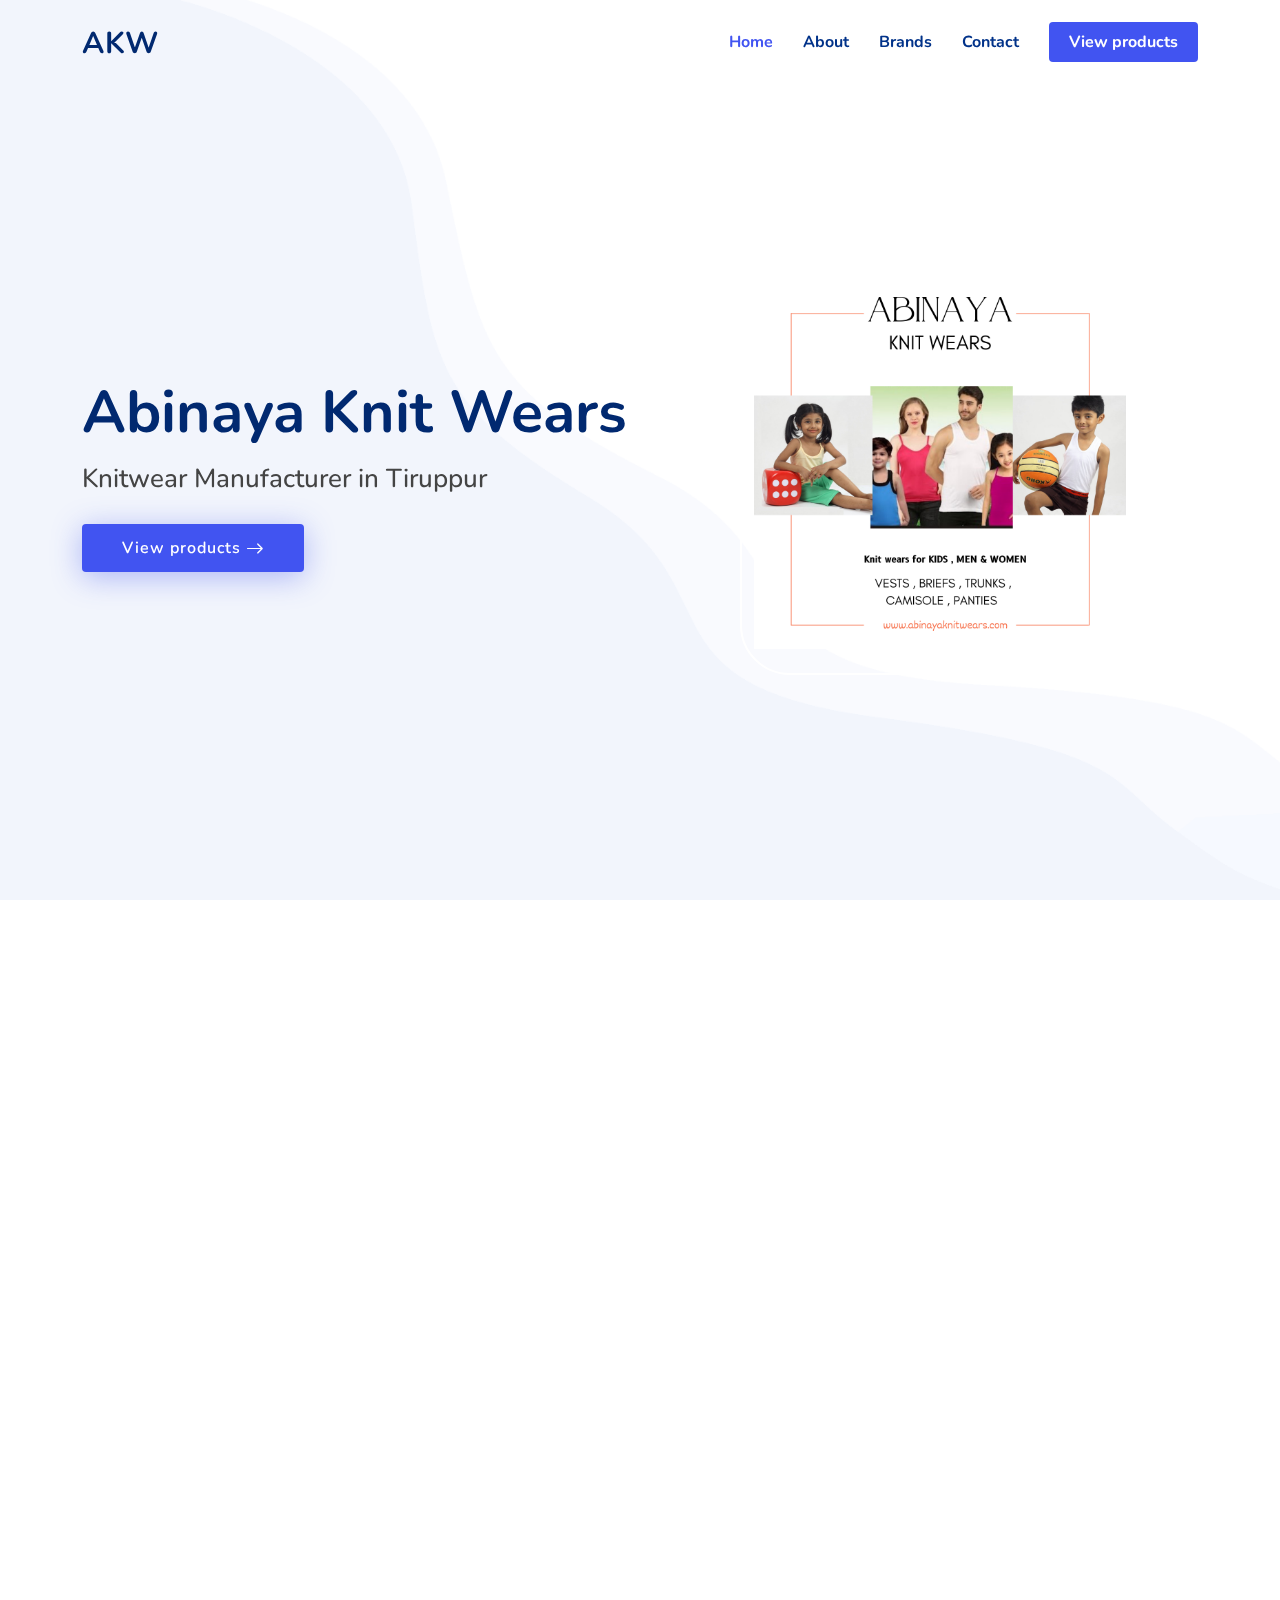
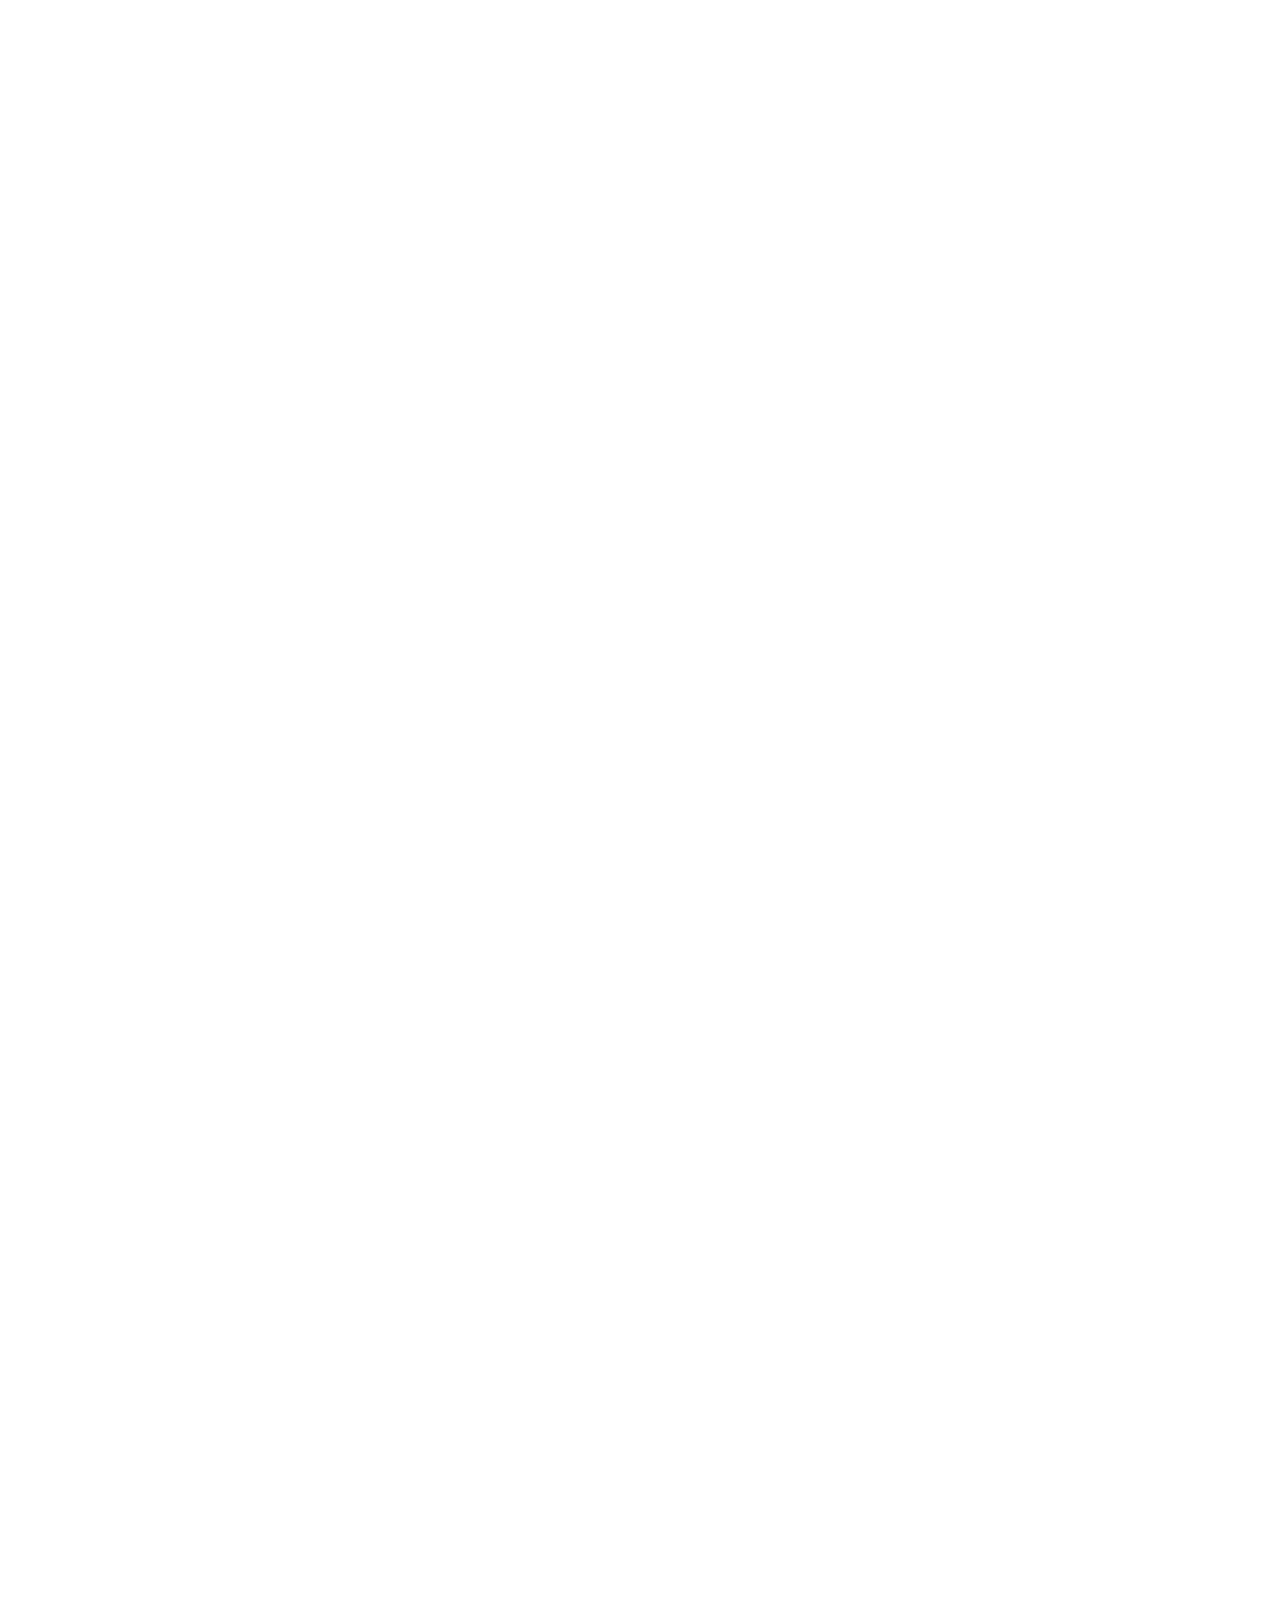
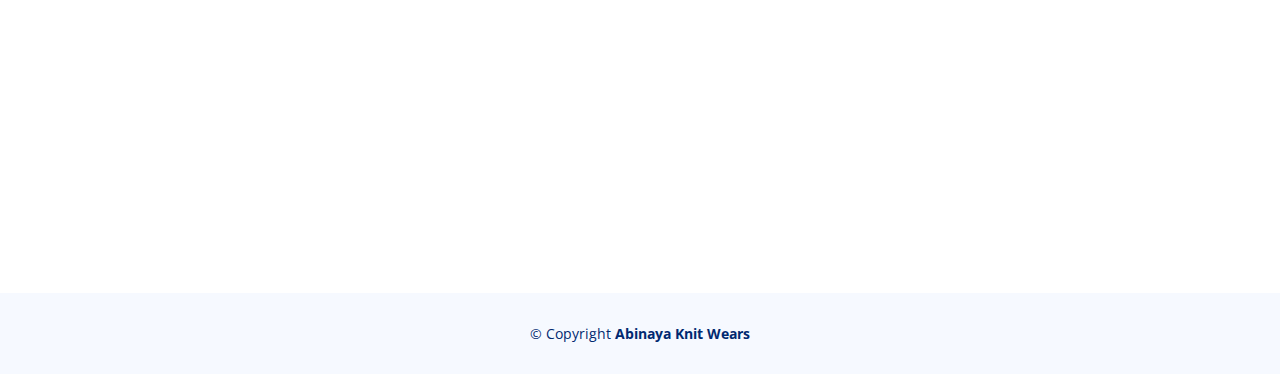
<file: index.html>
<!DOCTYPE html>
<html lang="en">

<head>
  <meta charset="utf-8">
  <meta content="width=device-width, initial-scale=1.0" name="viewport">

  <title>Abinaya Knit Wears</title>
  <meta content="" name="description">
  <meta content="" name="keywords">

  <!-- Favicons -->
  <link href="assets/img/logo.png" rel="icon" width="5px">
  <link href="assets/img/apple-touch-icon.png" rel="apple-touch-icon">

  <!-- Google Fonts -->
  <link
    href="https://fonts.googleapis.com/css?family=Open+Sans:300,300i,400,400i,600,600i,700,700i|Nunito:300,300i,400,400i,600,600i,700,700i|Poppins:300,300i,400,400i,500,500i,600,600i,700,700i"
    rel="stylesheet">

  <!-- Vendor CSS Files -->
  <link href="assets/vendor/aos/aos.css" rel="stylesheet">
  <link href="assets/vendor/bootstrap/css/bootstrap.min.css" rel="stylesheet">
  <link href="assets/vendor/bootstrap-icons/bootstrap-icons.css" rel="stylesheet">
  <link href="assets/vendor/glightbox/css/glightbox.min.css" rel="stylesheet">
  <link href="assets/vendor/remixicon/remixicon.css" rel="stylesheet">
  <link href="assets/vendor/swiper/swiper-bundle.min.css" rel="stylesheet">

  <!-- Template Main CSS File -->
  <link href="assets/css/style.css" rel="stylesheet">
</head>

<body>

  <!-- ======= Header ======= -->
  <header id="header" class="header fixed-top">
    <div class="container-fluid container-xl d-flex align-items-center justify-content-between">

      <a href="index.html" class="logo d-flex align-items-center">
        <!-- <img src="assets/img/logo-home.jpg" alt=""> -->
        <span>AKW</span>
      </a>

      <nav id="navbar" class="navbar">
        <ul>
          <li><a class="nav-link scrollto active" href="#hero">Home</a></li>
          <li><a class="nav-link scrollto active" href="#about">About</a></li>
          <li><a class="nav-link scrollto" href="#pricing">Brands</a></li>
          <li><a class="nav-link scrollto" href="#contact">Contact</a></li>
          <li><a class="getstarted scrollto" href="#pricing">View products</a></li>
        </ul>
        <i class="bi bi-list mobile-nav-toggle"></i>
      </nav><!-- .navbar -->

    </div>
  </header><!-- End Header -->

  <!-- ======= Hero Section ======= -->
  <section id="hero" class="hero d-flex align-items-center">

    <div class="container">
      <div class="row" style="padding-top:50px;">
        <div class="col-lg-6 d-flex flex-column justify-content-center">
          <h1 data-aos="fade-up">Abinaya Knit Wears</h1>
          <h2 data-aos="fade-up" data-aos-delay="400">Knitwear Manufacturer in Tiruppur</h2>
          <div data-aos="fade-up" data-aos-delay="600">
            <div class="text-center text-lg-start">
              <a href="#pricing"
                class="btn-get-started scrollto d-inline-flex align-items-center justify-content-center align-self-center">
                <span>View products</span>
                <i class="bi bi-arrow-right"></i>
              </a>
            </div>
          </div>
        </div>
        <div class="col-lg-6 hero-img" data-aos="zoom-out" data-aos-delay="200">
          <img src="assets/img/hero.png" class="img-fluid" alt="" width="400px" height="400px">
        </div>
      </div>
    </div>

  </section>
  <!-- End Hero -->

  <main id="main">
    <section id="about" class="features">

      <div class="container" data-aos="fade-up" style="margin-top: -30px;">

        <header class="section-header">
          <h2>About</h2>
          <p>Who we are</p>
        </header>
        <!-- Feature Tabs -->
        <div class="row feture-tabs" data-aos="fade-up">
          <div class="col-lg-6">

            <ul class="nav nav-pills mb-3" style="margin-top:-140px;">
              <li>
                <a class="nav-link active" data-bs-toggle="pill" href="#tab2">Vision</a>
              </li>
              <li>
                <a class="nav-link" data-bs-toggle="pill" href="#tab3">Mission</a>
              </li>
              <li>
                <a class="nav-link" data-bs-toggle="pill" href="#tab1">About</a>
              </li>
            </ul>


            <div class="tab-content">

              <div class="tab-pane fade show " id="tab1">
                <p></p>
                <div class="d-flex align-items-center mb-2">
                  <i class="bi bi-check2"></i>
                  <h4>Know about the company</h4>
                </div>
                <p>Abinaya Knit Wears is a renowned and trusted innerwear manufacturer catering to the diverse needs of
                  individuals across age groups and genders. With an unwavering commitment to exceptional quality and
                  craftsmanship, we deliver innerwear solutions prioritising comfort, style, and confidence. Our
                  extensive product line includes panties, drawers, trunks, briefs, camisoles, and vests, offering more
                  than 50 varieties specifically designed for kids, women, and men. Our premium innerwear brands, UTIS
                  and EFRON, embody our dedication to providing superior quality products. Experience comfort,
                  durability, and style with Abinaya Knit Wears, as our products are crafted using premium materials and
                  advanced manufacturing techniques. We understand our diverse customer base's unique preferences and
                  requirements, and our goal is to enhance their everyday lives. With Abinaya Knit Wears, you can trust
                  our commitment to delivering the finest innerwear that reflects your individuality and elevates your
                  confidence.</p>
              </div>

              <div class="tab-pane fade show active" id="tab2">
                <p></p>
                <div class="d-flex align-items-center mb-2">
                  <i class="ri-eye-fill"></i>
                  <h4>Vision of Abinaya Knit Wears</h4>
                </div>
                <p>To be a leading innerwear manufacturer globally, known for our exceptional quality, innovative
                  designs, and commitment to customer satisfaction. Our products enhance comfort and confidence while
                  continuously adapting to fashion trends and industry advancements.</p>

              </div>

              <div class="tab-pane fade show" id="tab3">
                <p></p>
                <div class="d-flex align-items-center mb-2">
                  <i class="ri-line-chart-fill"></i>
                  <h4>Mission of Abinaya Knit Wears</h4>
                </div>
                <p> At Abinaya Knit Wears, our mission is to provide superior innerwear products that meet the diverse
                  needs of our customers. We aim to achieve this by carefully selecting the finest yarns, employing
                  skilled artisans to create unique patterns, and utilising advanced manufacturing techniques. We are
                  dedicated to maintaining the highest quality standards, ensuring the utmost comfort, durability, and
                  style in every product we offer. Through ethical business practices and strong partnerships, we aim to
                  foster long-term relationships with our customers, suppliers, and employees while contributing
                  positively to the growth of the innerwear industry.</p>

              </div>

            </div>

          </div>

          <div class="col-lg-6" id="aboutimg">
            <img src="assets/img/about.jpeg" class="img-fluid" alt="">
          </div>

        </div>=
      </div>

    </section>
    <!-- End Features Section -->
    <!-- ======= Pricing Section ======= -->
    <section id="pricing" class="pricing">

      <div class="container" data-aos="fade-up">

        <header class="section-header">
          <h2>Brands</h2>
          <p>Check out our brands and its products </p>
        </header>

        <div class="row gy-4" data-aos="fade-left">
          <header class="section-header">
            <h2 style="font-size: 25px;">Utis RedMax</h2>
          </header>

          <div class="col-lg-3 col-md-6 divss" data-aos="zoom-in" data-aos-delay="100">
            <div class="box">
              <h3 style="color: #07d5c0;">KIDS</h3>
              <img src="assets/img/kids.png" class="img-fluid" alt="" style="height:180px;width:260px">
              <ul>
                <li>Check out our Kids arrivals</li>

              </ul>
              <a href="kids-utis.html" class="btn-buy">See more</a>
            </div>
          </div>


          <div class="col-lg-3 col-md-6 divss" data-aos="zoom-in" data-aos-delay="300">
            <div class="box">
              <h3 style="color: #ff901c;">WOMEN</h3>
              <!-- <div class="price"><sup>$</sup>29<span> / mo</span></div> -->
              <img src="assets/img/women.png" class="img-fluid" alt="" style="height:200px;width:230px">
              <ul>
                <li>Check out our Women's arrivals</li>
              </ul>
              <a href="womens-utis.html" class="btn-buy">See more</a>
            </div>
          </div>

          <div class="col-lg-3 col-md-6 divss" data-aos="zoom-in" data-aos-delay="400">
            <div class="box">
              <h3 style="color: #ff0071;">MEN</h3>
              <!-- <div class="price"><sup>$</sup>49<span> / mo</span></div> -->
              <img src="assets/img/men.png" class="img-fluid" alt="" style="height:200px;width:240px">
              <ul>
                <li>Check out our Men's arrivals</li>
              </ul>
              <a href="mens-utis.html" class="btn-buy">See more</a>
            </div>
          </div>

        </div>

      </div>
      <div class="container" data-aos="fade-up">

        <div class="row gy-4" data-aos="fade-left" style="padding-top:100px;">
          <header class="section-header">
            <h2 style="font-size: 25px;">Efron</h2>
          </header>

          <div class="col-lg-3 col-md-6 divss" data-aos="zoom-in" data-aos-delay="100">
            <div class="box">
              <h3 style="color: #07d5c0;">KIDS</h3>
              <!-- <div class="price"><sup>$</sup>0<span> / mo</span></div> -->
              <img src="assets/img/kids.png" class="img-fluid" alt="" style="height:180px;width:260px">
              <ul>
                <li>Check out our Kids arrivals</li>

              </ul>
              <a href="kids-efron.html" class="btn-buy">See more</a>
            </div>
          </div>


          <div class="col-lg-3 col-md-6 divss" data-aos="zoom-in" data-aos-delay="300">
            <div class="box">
              <h3 style="color: #ff901c;">WOMEN</h3>
              <!-- <div class="price"><sup>$</sup>29<span> / mo</span></div> -->
              <img src="assets/img/women.png" class="img-fluid" alt="" style="height:200px;width:230px">
              <ul>
                <li>Check out our Women's arrivals</li>
              </ul>
              <a href="womens-efron.html" class="btn-buy">See more</a>
            </div>
          </div>

          <div class="col-lg-3 col-md-6 divss" data-aos="zoom-in" data-aos-delay="400">
            <div class="box">
              <h3 style="color: #ff0071;">MEN</h3>
              <!-- <div class="price"><sup>$</sup>49<span> / mo</span></div> -->
              <img src="assets/img/men.png" class="img-fluid" alt="" style="height:200px;width:240px">
              <ul>
                <li>Check out our Men's arrivals</li>
              </ul>
              <a href="mens-efron.html" class="btn-buy">See more</a>
            </div>
          </div>


        </div>

      </div>
    </section><!-- End Pricing Section -->
    <!-- ======= Contact Section ======= -->
    <section id="contact" class="contact">

      <div class="container" data-aos="fade-up">

        <header class="section-header">
          <h2>Contact</h2>
          <p>Contact Us</p>
        </header>

        <div class="row gy-4">

          <div class="col-lg-6">

            <div class="row gy-4">
              <div class="col-md-6">
                <div class="info-box">
                  <i class="bi bi-geo-alt"></i>
                  <h3>Address</h3>
                  <p>Lakshmi Nagar,<br>Thottathu Palayam,Tiruppur<br>Tamil Nadu 641602,India</p>
                </div>
              </div>
              <div class="col-md-6">
                <div class="info-box">
                  <i class="bi bi-telephone"></i>
                  <h3>Call Us</h3>
                  <p>9443322325<br>8807323425</p>
                </div>
              </div>
              <div class="col-md-6">
                <div class="info-box">
                  <i class="bi bi-envelope"></i>
                  <h3>Email Us</h3>
                  <p>abinayaknitwear@gmail.com</p>
                </div>
              </div>
              <div class="col-md-6">
                <div class="info-box">
                  <i class="bi bi-clock"></i>
                  <h3>Open Hours</h3>
                  <p>Monday - Saturday<br>9:00AM - 8.30PM</p>
                  <p>Sunday - Closed</p>
                </div>
              </div>
            </div>

          </div>

          <div class="col-lg-6">
            <iframe
              src="https://www.google.com/maps/embed?pb=!1m18!1m12!1m3!1d3867.275380436224!2d77.36745863687011!3d11.152700981592092!2m3!1f0!2f0!3f0!3m2!1i1024!2i768!4f13.1!3m3!1m2!1s0x3ba9061ab2a2972f%3A0x1ab4f5c98c52b013!2sAbinaya%20Knit%20Wears%20(%20Redmax%20innerwears%20)!5e0!3m2!1sen!2sin!4v1683089845437!5m2!1sen!2sin"
              style="border:0;" allowfullscreen="" loading="lazy" referrerpolicy="no-referrer-when-downgrade">
            </iframe>
          </div>

        </div>

      </div>

    </section><!-- End Contact Section -->

  </main><!-- End #main -->

  <footer id="footer" class="footer">
    <div class="container">
      <div class="copyright">
        &copy; Copyright <strong><span>Abinaya Knit Wears</span></strong>
      </div>
      <!-- <div class="credits"> -->
      <!-- All the links in the footer should remain intact. -->
      <!-- You can delete the links only if you purchased the pro version. -->
      <!-- Licensing information: https://bootstrapmade.com/license/ -->
      <!-- Purchase the pro version with working PHP/AJAX contact form: https://bootstrapmade.com/flexstart-bootstrap-startup-template/ -->
      <!-- Designed by <a href="https://bootstrapmade.com/">Designer</a> -->
      <!-- </div> -->
    </div>
  </footer>

  <a href="#" class="back-to-top d-flex align-items-center justify-content-center"><i
      class="bi bi-arrow-up-short"></i></a>

  <!-- Vendor JS Files -->
  <script src="assets/vendor/purecounter/purecounter_vanilla.js"></script>
  <script src="assets/vendor/aos/aos.js"></script>
  <script src="assets/vendor/bootstrap/js/bootstrap.bundle.min.js"></script>
  <script src="assets/vendor/glightbox/js/glightbox.min.js"></script>
  <script src="assets/vendor/isotope-layout/isotope.pkgd.min.js"></script>
  <script src="assets/vendor/swiper/swiper-bundle.min.js"></script>
  <script src="assets/vendor/php-email-form/validate.js"></script>

  <!-- Template Main JS File -->
  <script src="assets/js/main.js"></script>

</body>

</html>
</file>
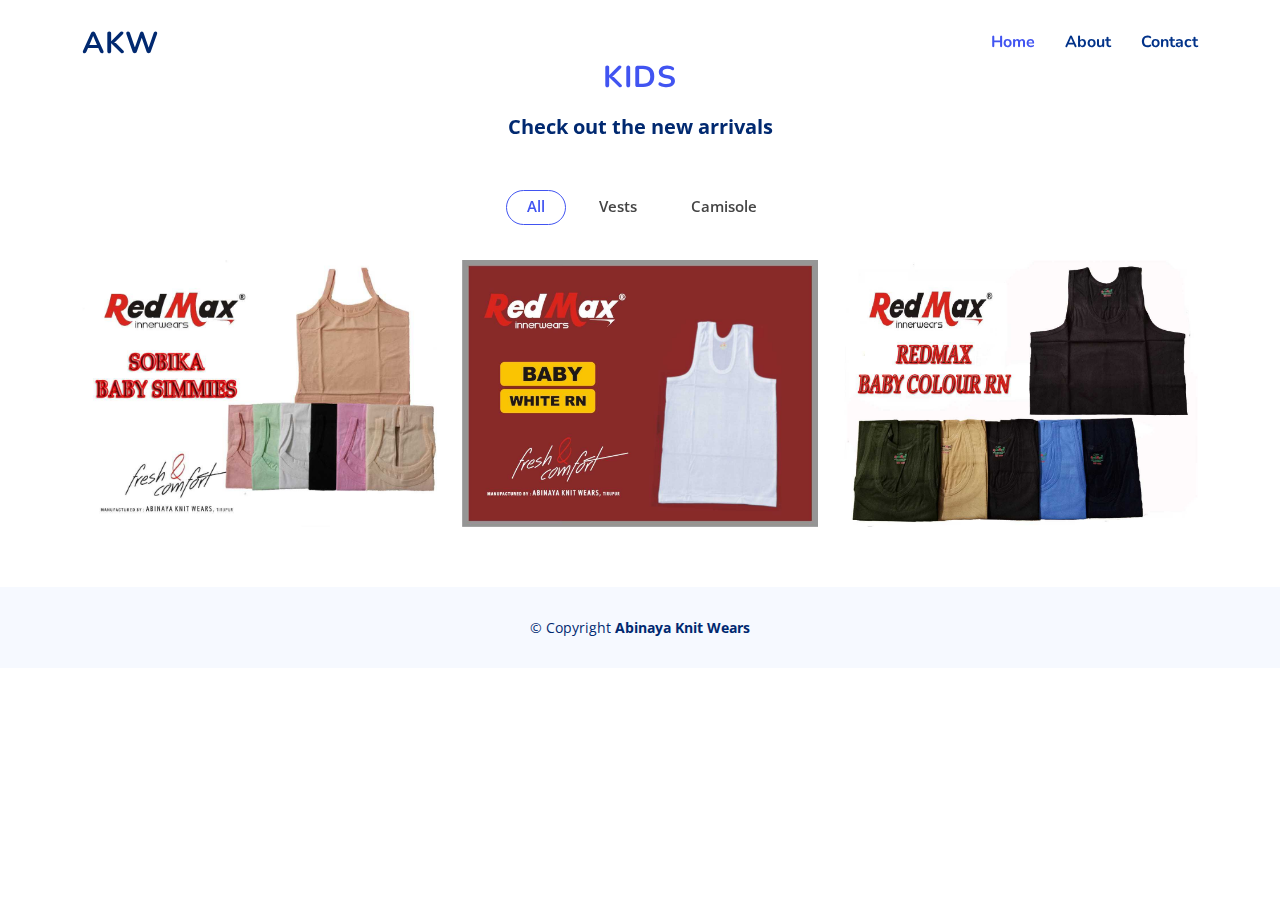
<file: kids-utis.html>
<!DOCTYPE html>
<html lang="en">

<head>
  <meta charset="utf-8">
  <meta content="width=device-width, initial-scale=1.0" name="viewport">

  <title>Abinaya Knit Wears</title>
  <meta content="" name="description">
  <meta content="" name="keywords">

  <!-- Favicons -->
  <link href="assets/img/logo.png" rel="icon">
  <link href="assets/img/Jettyle-touch-icon.png" rel="Jettyle-touch-icon">

  <!-- Google Fonts -->
  <link
    href="https://fonts.googleapis.com/css?family=Open+Sans:300,300i,400,400i,600,600i,700,700i|Nunito:300,300i,400,400i,600,600i,700,700i|Poppins:300,300i,400,400i,500,500i,600,600i,700,700i"
    rel="stylesheet">

  <!-- Vendor CSS Files -->
  <link href="assets/vendor/aos/aos.css" rel="stylesheet">
  <link href="assets/vendor/bootstrap/css/bootstrap.min.css" rel="stylesheet">
  <link href="assets/vendor/bootstrap-icons/bootstrap-icons.css" rel="stylesheet">
  <link href="assets/vendor/glightbox/css/glightbox.min.css" rel="stylesheet">
  <link href="assets/vendor/remixicon/remixicon.css" rel="stylesheet">
  <link href="assets/vendor/swiper/swiper-bundle.min.css" rel="stylesheet">

  <!-- Template Main CSS File -->
  <link href="assets/css/style.css" rel="stylesheet">

</head>

<body>
  <!-- ======= Header ======= -->
  <header id="header" class="header fixed-top">
    <div class="container-fluid container-xl d-flex align-items-center justify-content-between">

      <a href="index.html" class="logo d-flex align-items-center">
        <span>AKW</span>

      </a>

      <nav id="navbar" class="navbar">
        <ul>
          <li><a class="nav-link scrollto active" href="index.html">Home</a></li>
          <li><a class="nav-link scrollto" href="index.html#about">About</a></li>
          <li><a class="nav-link scrollto" href="index.html#contact">Contact</a></li>
        </ul>
        <i class="bi bi-list mobile-nav-toggle"></i>
      </nav><!-- .navbar -->

    </div>
  </header><!-- End Header -->



  <main id="main">
    <!-- ======= Portfolio Section ======= -->
    <section id="portfolio" class="portfolio">

      <div class="container" data-aos="fade-up">

        <header class="section-header">
          <h2 style="font-size:30px;">KIDS</h2>
          <p>Check out the new arrivals</p>
        </header>

        <div class="row" data-aos="fade-up" data-aos-delay="100">
          <div class="col-lg-12 d-flex justify-content-center">
            <ul id="portfolio-flters">
              <li data-filter="*" class="filter-active">All</li>
              <!-- <li data-filter=".filter-Jetty">Jetty</li>
              <li data-filter=".filter-Drawer">Drawer</li> -->
              <li data-filter=".filter-vests">Vests</li>
              <li data-filter=".filter-Camisole">Camisole</li>
            </ul>
          </div>
        </div>

        <div class="row gy-4 portfolio-container" data-aos="fade-up" data-aos-delay="200">

          <!-- <div class="col-lg-4 col-md-6 portfolio-item filter-Jetty">
            <div class="portfolio-wrap">
              <img src="assets/img/gallery/utis/kids/jetty/jetty-1.jpeg" class="img-fluid" alt="">
              <div class="portfolio-info">
                <h4>Jetty 1</h4>
                <p>Jetty</p>
                <div class="portfolio-links">
                  <a href="assets/img/gallery/utis/kids/jetty/jetty-1.jpeg" data-gallery="portfolioGallery"
                    class="portfokio-lightbox"><i class="bi bi-plus"></i></a>
                   <a href="portfolio-details.html"><i class="bi bi-link"></i></a>
        </div>
      </div>
      </div>
      </div>

      <div class="col-lg-4 col-md-6 portfolio-item filter-Jetty">
        <div class="portfolio-wrap">
          <img src="assets/img/gallery/utis/kids/jetty/jetty-2.jpeg" class="img-fluid" alt="">
          <div class="portfolio-info">
            <h4>Jetty 2</h4>
            <p>Jetty</p>
            <div class="portfolio-links">
              <a href="assets/img/gallery/utis/kids/jetty/jetty-2.jpeg" data-gallery="portfolioGallery"
                class="portfokio-lightbox"><i class="bi bi-plus"></i></a>
               <a href="portfolio-details.html"><i class="bi bi-link"></i></a>
            </div>
          </div>
        </div>
      </div>

      <div class="col-lg-4 col-md-6 portfolio-item filter-Jetty">
        <div class="portfolio-wrap">
          <img src="assets/img/gallery/utis/kids/jetty/jetty-3.jpeg" class="img-fluid" alt="">
          <div class="portfolio-info">
            <h4>Jetty 3</h4>
            <p>Jetty</p>
            <div class="portfolio-links">
              <a href="assets/img/gallery/utis/kids/jetty/jetty-3.jpeg" data-gallery="portfolioGallery"
                class="portfokio-lightbox"><i class="bi bi-plus"></i></a>
              <a href="portfolio-details.html"><i class="bi bi-link"></i></a>
            </div>
          </div>
        </div>
      </div>

      <div class="col-lg-4 col-md-6 portfolio-item filter-Drawer">
        <div class="portfolio-wrap">
          <img src="assets/img/gallery/utis/kids/drawer/drawer-1.jpeg" class="img-fluid" alt="">
          <div class="portfolio-info">
            <h4>Drawer 1</h4>
            <p>Drawer</p>
            <div class="portfolio-links">
              <a href="assets/img/gallery/utis/kids/drawer/drawer-2.jpeg" data-gallery="portfolioGallery"
                class="portfokio-lightbox"><i class="bi bi-plus"></i></a>
              <a href="portfolio-details.html"><i class="bi bi-link"></i></a>
            </div>
          </div>
        </div>
      </div>

      <div class="col-lg-4 col-md-6 portfolio-item filter-Drawer">
        <div class="portfolio-wrap">
          <img src="assets/img/gallery/utis/kids/drawer/drawer-2.jpeg" class="img-fluid" alt="">
          <div class="portfolio-info">
            <h4>Drawer 2</h4>
            <p>Drawer</p>
            <div class="portfolio-links">
              <a href="assets/img/gallery/utis/kids/drawer/drawer-2.jpeg" data-gallery="portfolioGallery"
                class="portfokio-lightbox"><i class="bi bi-plus"></i></a>
             <a href="portfolio-details.html"><i class="bi bi-link"></i></a>
            </div>
          </div>
        </div>
      </div>

      <div class="col-lg-4 col-md-6 portfolio-item filter-Drawer">
        <div class="portfolio-wrap">
          <img src="assets/img/gallery/utis/kids/drawer/drawer-3.jpeg" class="img-fluid" alt="">
          <div class="portfolio-info">
            <h4>Drawer 3</h4>
            <p>Drawer</p>
            <div class="portfolio-links">
              <a href="assets/img/gallery/utis/kids/drawer/drawer-3.jpeg" data-gallery="portfolioGallery"
                class="portfokio-lightbox"><i class="bi bi-plus"></i></a>
             <a href="portfolio-details.html"><i class="bi bi-link"></i></a>
            </div>
          </div>
        </div>
      </div>

      <div class="col-lg-4 col-md-6 portfolio-item filter-Drawer">
        <div class="portfolio-wrap">
          <img src="assets/img/gallery/utis/kids/drawer/drawer-4.jpeg" class="img-fluid" alt="">
          <div class="portfolio-info">
            <h4>Drawer 4</h4>
            <p>Drawer</p>
            <div class="portfolio-links">
              <a href="assets/img/gallery/utis/kids/drawer/drawer-4.jpeg" data-gallery="portfolioGallery"
                class="portfokio-lightbox"><i class="bi bi-plus"></i></a>
              <a href="portfolio-details.html"><i class="bi bi-link"></i></a
            </div>
          </div>
        </div>
      </div> -->

          <div class="col-lg-4 col-md-6 portfolio-item filter-Camisole">
            <div class="portfolio-wrap">
              <img src="assets/img/gallery/utis/kids/camisole/camisole-1.jpeg" class="img-fluid" alt="">
              <div class="portfolio-info">
                <h4>Camisole 1</h4>
                <p>Camisole</p>
                <div class="portfolio-links">
                  <a href="assets/img/gallery/utis/kids/camisole/camisole-1.jpeg" data-gallery="portfolioGallery"
                    class="portfokio-lightbox"><i class="bi bi-plus"></i></a>
                  <!-- <a href="portfolio-details.html"><i class="bi bi-link"></i></a> -->
                </div>
              </div>
            </div>
          </div>

          <!-- <div class="col-lg-4 col-md-6 portfolio-item filter-Camisole">
            <div class="portfolio-wrap">
              <img src="assets/img/portfolio/portfolio-2.jpg" class="img-fluid" alt="">
              <div class="portfolio-info">
                <h4>Camisole 2</h4>
                <p>Camisole</p>
                <div class="portfolio-links">
                  <a href="assets/img/portfolio/portfolio-2.jpg" data-gallery="portfolioGallery"
                    class="portfokio-lightbox"><i class="bi bi-plus"></i></a>
                   <a href="portfolio-details.html"><i class="bi bi-link"></i></a>
      </div>
      </div>
      </div>
      </div>

      <div class="col-lg-4 col-md-6 portfolio-item filter-Camisole">
        <div class="portfolio-wrap">
          <img src="assets/img/portfolio/portfolio-2.jpg" class="img-fluid" alt="">
          <div class="portfolio-info">
            <h4>Camisole 3</h4>
            <p>Camisole</p>
            <div class="portfolio-links">
              <a href="assets/img/portfolio/portfolio-2.jpg" data-gallery="portfolioGallery"
                class="portfokio-lightbox"><i class="bi bi-plus"></i></a>
              <a href="portfolio-details.html"><i class="bi bi-link"></i></a>
            </div>
          </div>
        </div>
      </div> -->

          <div class="col-lg-4 col-md-6 portfolio-item filter-vests">
            <div class="portfolio-wrap">
              <img src="assets/img/gallery/utis/kids/vests/vests-1.jpeg" class="img-fluid" alt="">
              <div class="portfolio-info">
                <h4>vests 1</h4>
                <p>vests</p>
                <div class="portfolio-links">
                  <a href="assets/img/gallery/utis/kids/vests/vests-1.jpeg" data-gallery="portfolioGallery"
                    class="portfokio-lightbox"><i class="bi bi-plus"></i></a>
                  <!-- <a href="portfolio-details.html"><i class="bi bi-link"></i></a> -->
                </div>
              </div>
            </div>
          </div>

          <div class="col-lg-4 col-md-6 portfolio-item filter-vests">
            <div class="portfolio-wrap">
              <img src="assets/img/gallery/utis/kids/vests/vests-2.jpeg" class="img-fluid" alt="">
              <div class="portfolio-info">
                <h4>vests 2</h4>
                <p>vests</p>
                <div class="portfolio-links">
                  <a href="assets/img/gallery/utis/kids/vests/vests-2.jpeg" data-gallery="portfolioGallery"
                    class="portfokio-lightbox"><i class="bi bi-plus"></i></a>
                  <!-- <a href="portfolio-details.html"><i class="bi bi-link"></i></a> -->
                </div>
              </div>
            </div>
          </div>

          <!-- <div class="col-lg-4 col-md-6 portfolio-item filter-vests">
            <div class="portfolio-wrap">
              <img src="assets/img/portfolio/portfolio-4.jpg" class="img-fluid" alt="">
              <div class="portfolio-info">
                <h4>vests 3</h4>
                <p>vests</p>
                <div class="portfolio-links">
                  <a href="assets/img/portfolio/portfolio-4.jpg" data-gallery="portfolioGallery"
                    class="portfokio-lightbox"><i class="bi bi-plus"></i></a>
                   <a href="portfolio-details.html"><i class="bi bi-link"></i></a>
      </div>
      </div>
      </div>
      </div> -->

        </div>

      </div>

    </section><!-- End Portfolio Section -->

    <!-- ======= Testimonials Section ======= -->
    <!-- <section id="testimonials" class="testimonials">

      <div class="container" data-aos="fade-up">

        <header class="section-header">
          <h2>Testimonials</h2>
          <p>What they are saying about us</p>
        </header>

        <div class="testimonials-slider swiper" data-aos="fade-up" data-aos-delay="200">
          <div class="swiper-wrDrawerr">

            <div class="swiper-slide">
              <div class="testimonial-item">
                <div class="stars">
                  <i class="bi bi-star-fill"></i><i class="bi bi-star-fill"></i><i class="bi bi-star-fill"></i><i class="bi bi-star-fill"></i><i class="bi bi-star-fill"></i>
                </div>
                <p>
                  Proin iaculis purus consequat sem cure digni ssim donec porttitora entum suscipit rhoncus. Accusantium quam, ultricies eget id, aliquam eget nibh et. Maecen aliquam, risus at semper.
                </p>
                <div class="profile mt-auto">
                  <img src="assets/img/testimonials/testimonials-1.jpg" class="testimonial-img" alt="">
                  <h3>Saul Goodman</h3>
                  <h4>Ceo &amp; Founder</h4>
                </div>
              </div>
            </div>

            <div class="swiper-slide">
              <div class="testimonial-item">
                <div class="stars">
                  <i class="bi bi-star-fill"></i><i class="bi bi-star-fill"></i><i class="bi bi-star-fill"></i><i class="bi bi-star-fill"></i><i class="bi bi-star-fill"></i>
                </div>
                <p>
                  Export tempor illum tamen malis malis eram quae irure esse labore quem cillum quid cillum eram malis quorum velit fore eram velit sunt aliqua noster fugiat irure amet legam anim culpa.
                </p>
                <div class="profile mt-auto">
                  <img src="assets/img/testimonials/testimonials-2.jpg" class="testimonial-img" alt="">
                  <h3>Sara Wilsson</h3>
                  <h4>Designer</h4>
                </div>
              </div>
            </div>

            <div class="swiper-slide">
              <div class="testimonial-item">
                <div class="stars">
                  <i class="bi bi-star-fill"></i><i class="bi bi-star-fill"></i><i class="bi bi-star-fill"></i><i class="bi bi-star-fill"></i><i class="bi bi-star-fill"></i>
                </div>
                <p>
                  Enim nisi quem export duis labore cillum quae magna enim sint quorum nulla quem veniam duis minim tempor labore quem eram duis noster aute amet eram fore quis sint minim.
                </p>
                <div class="profile mt-auto">
                  <img src="assets/img/testimonials/testimonials-3.jpg" class="testimonial-img" alt="">
                  <h3>Jena Karlis</h3>
                  <h4>Store Owner</h4>
                </div>
              </div>
            </div>

            <div class="swiper-slide">
              <div class="testimonial-item">
                <div class="stars">
                  <i class="bi bi-star-fill"></i><i class="bi bi-star-fill"></i><i class="bi bi-star-fill"></i><i class="bi bi-star-fill"></i><i class="bi bi-star-fill"></i>
                </div>
                <p>
                  Fugiat enim eram quae cillum dolore dolor amet nulla culpa multos export minim fugiat minim velit minim dolor enim duis veniam ipsum anim magna sunt elit fore quem dolore labore illum veniam.
                </p>
                <div class="profile mt-auto">
                  <img src="assets/img/testimonials/testimonials-4.jpg" class="testimonial-img" alt="">
                  <h3>Matt Brandon</h3>
                  <h4>Freelancer</h4>
                </div>
              </div>
            </div>
            <div class="swiper-slide">
              <div class="testimonial-item">
                <div class="stars">
                  <i class="bi bi-star-fill"></i><i class="bi bi-star-fill"></i><i class="bi bi-star-fill"></i><i class="bi bi-star-fill"></i><i class="bi bi-star-fill"></i>
                </div>
                <p>
                  Quis quorum aliqua sint quem legam fore sunt eram irure aliqua veniam tempor noster veniam enim culpa labore duis sunt culpa nulla illum cillum fugiat legam esse veniam culpa fore nisi cillum quid.
                </p>
                <div class="profile mt-auto">
                  <img src="assets/img/testimonials/testimonials-5.jpg" class="testimonial-img" alt="">
                  <h3>John Larson</h3>
                  <h4>Entrepreneur</h4>
                </div>
              </div>
            </div>
          </div>
          <div class="swiper-pagination"></div>
        </div>

      </div>

    </section> -->
    <!-- End Testimonials Section -->

    <!-- ======= Team Section ======= -->
    <!-- <section id="team" class="team">

      <div class="container" data-aos="fade-up">

        <header class="section-header">
          <h2>Team</h2>
          <p>Our hard working team</p>
        </header>

        <div class="row gy-4">

          <div class="col-lg-3 col-md-6 d-flex align-items-stretch" data-aos="fade-up" data-aos-delay="100">
            <div class="member">
              <div class="member-img">
                <img src="assets/img/team/team-1.jpg" class="img-fluid" alt="">
                <div class="social">
                  <a href=""><i class="bi bi-twitter"></i></a>
                  <a href=""><i class="bi bi-facebook"></i></a>
                  <a href=""><i class="bi bi-instagram"></i></a>
                  <a href=""><i class="bi bi-linkedin"></i></a>
                </div>
              </div>
              <div class="member-info">
                <h4>Walter White</h4>
                <span>Chief Executive Officer</span>
                <p>Velit aut quia fugit et et. Dolorum ea voluptate vel tempore tenetur ipsa quae aut. Ipsum exercitationem iure minima enim corporis et voluptate.</p>
              </div>
            </div>
          </div>

          <div class="col-lg-3 col-md-6 d-flex align-items-stretch" data-aos="fade-up" data-aos-delay="200">
            <div class="member">
              <div class="member-img">
                <img src="assets/img/team/team-2.jpg" class="img-fluid" alt="">
                <div class="social">
                  <a href=""><i class="bi bi-twitter"></i></a>
                  <a href=""><i class="bi bi-facebook"></i></a>
                  <a href=""><i class="bi bi-instagram"></i></a>
                  <a href=""><i class="bi bi-linkedin"></i></a>
                </div>
              </div>
              <div class="member-info">
                <h4>Sarah Jhonson</h4>
                <span>Product Manager</span>
                <p>Quo esse repellendus quia id. Est eum et accusantium pariatur fugit nihil minima suscipit corporis. Voluptate sed quas reiciendis animi neque sapiente.</p>
              </div>
            </div>
          </div>

          <div class="col-lg-3 col-md-6 d-flex align-items-stretch" data-aos="fade-up" data-aos-delay="300">
            <div class="member">
              <div class="member-img">
                <img src="assets/img/team/team-3.jpg" class="img-fluid" alt="">
                <div class="social">
                  <a href=""><i class="bi bi-twitter"></i></a>
                  <a href=""><i class="bi bi-facebook"></i></a>
                  <a href=""><i class="bi bi-instagram"></i></a>
                  <a href=""><i class="bi bi-linkedin"></i></a>
                </div>
              </div>
              <div class="member-info">
                <h4>William Anderson</h4>
                <span>CTO</span>
                <p>Vero omnis enim consequatur. Voluptas consectetur unde qui molestiae deserunt. Voluptates enim aut architecto porro aspernatur molestiae modi.</p>
              </div>
            </div>
          </div>

          <div class="col-lg-3 col-md-6 d-flex align-items-stretch" data-aos="fade-up" data-aos-delay="400">
            <div class="member">
              <div class="member-img">
                <img src="assets/img/team/team-4.jpg" class="img-fluid" alt="">
                <div class="social">
                  <a href=""><i class="bi bi-twitter"></i></a>
                  <a href=""><i class="bi bi-facebook"></i></a>
                  <a href=""><i class="bi bi-instagram"></i></a>
                  <a href=""><i class="bi bi-linkedin"></i></a>
                </div>
              </div>
              <div class="member-info">
                <h4>Amanda Jepson</h4>
                <span>Accountant</span>
                <p>Rerum voluptate non adipisci animi distinctio et deserunt amet voluptas. Quia aut aliquid doloremque ut possimus ipsum officia.</p>
              </div>
            </div>
          </div>

        </div>

      </div>

    </section> -->
    <!-- End Team Section -->

    <!-- ======= Clients Section ======= -->
    <!-- <section id="clients" class="clients">

      <div class="container" data-aos="fade-up">

        <header class="section-header">
          <h2>Our Clients</h2>
          <p>Temporibus omnis officia</p>
        </header>

        <div class="clients-slider swiper">
          <div class="swiper-wrDrawerr align-items-center">
            <div class="swiper-slide"><img src="assets/img/clients/client-1.png" class="img-fluid" alt=""></div>
            <div class="swiper-slide"><img src="assets/img/clients/client-2.png" class="img-fluid" alt=""></div>
            <div class="swiper-slide"><img src="assets/img/clients/client-3.png" class="img-fluid" alt=""></div>
            <div class="swiper-slide"><img src="assets/img/clients/client-4.png" class="img-fluid" alt=""></div>
            <div class="swiper-slide"><img src="assets/img/clients/client-5.png" class="img-fluid" alt=""></div>
            <div class="swiper-slide"><img src="assets/img/clients/client-6.png" class="img-fluid" alt=""></div>
            <div class="swiper-slide"><img src="assets/img/clients/client-7.png" class="img-fluid" alt=""></div>
            <div class="swiper-slide"><img src="assets/img/clients/client-8.png" class="img-fluid" alt=""></div>
          </div>
          <div class="swiper-pagination"></div>
        </div>
      </div>

    </section> -->
    <!-- End Clients Section -->

    <!-- ======= Recent Blog Posts Section ======= -->
    <!-- <section id="recent-blog-posts" class="recent-blog-posts">

      <div class="container" data-aos="fade-up">

        <header class="section-header">
          <h2>Blog</h2>
          <p>Recent posts form our Blog</p>
        </header>

        <div class="row">

          <div class="col-lg-4">
            <div class="post-box">
              <div class="post-img"><img src="assets/img/blog/blog-1.jpg" class="img-fluid" alt=""></div>
              <span class="post-date">Tue, September 15</span>
              <h3 class="post-title">Eum ad dolor et. Autem aut fugiat debitis voluptatem consequuntur sit</h3>
              <a href="blog-single.html" class="readmore stretched-link mt-auto"><span>Read More</span><i class="bi bi-arrow-right"></i></a>
            </div>
          </div>

          <div class="col-lg-4">
            <div class="post-box">
              <div class="post-img"><img src="assets/img/blog/blog-2.jpg" class="img-fluid" alt=""></div>
              <span class="post-date">Fri, August 28</span>
              <h3 class="post-title">Et repellendus molestiae qui est sed omnis voluptates magnam</h3>
              <a href="blog-single.html" class="readmore stretched-link mt-auto"><span>Read More</span><i class="bi bi-arrow-right"></i></a>
            </div>
          </div>

          <div class="col-lg-4">
            <div class="post-box">
              <div class="post-img"><img src="assets/img/blog/blog-3.jpg" class="img-fluid" alt=""></div>
              <span class="post-date">Mon, July 11</span>
              <h3 class="post-title">Quia assumenda est et veritatis aut quae</h3>
              <a href="blog-single.html" class="readmore stretched-link mt-auto"><span>Read More</span><i class="bi bi-arrow-right"></i></a>
            </div>
          </div>

        </div>

      </div>

    </section> -->
    <!-- End Recent Blog Posts Section -->

    <!-- ======= Contact Section ======= -->


  </main><!-- End #main -->

  <!-- ======= Footer ======= -->
  <footer id="footer" class="footer">

    <div class="container">
      <div class="copyright">
        &copy; Copyright <strong><span>Abinaya Knit Wears</span></strong>
      </div>
      <!-- <div class="credits"> -->
      <!-- All the links in the footer should remain intact. -->
      <!-- You can delete the links only if you purchased the pro version. -->
      <!-- Licensing information: https://bootstrapmade.com/license/ -->
      <!-- Purchase the pro version with working PHP/AJAX contact form: https://bootstrapmade.com/flexstart-bootstrap-startup-template/ -->
      <!-- Designed by <a href="https://bootstrapmade.com/">Designer</a> -->
      <!-- </div> -->
    </div>
  </footer><!-- End Footer -->

  <a href="#" class="back-to-top d-flex align-items-center justify-content-center"><i
      class="bi bi-arrow-up-short"></i></a>

  <!-- Vendor JS Files -->
  <script src="assets/vendor/purecounter/purecounter_vanilla.js"></script>
  <script src="assets/vendor/aos/aos.js"></script>
  <script src="assets/vendor/bootstrap/js/bootstrap.bundle.min.js"></script>
  <script src="assets/vendor/glightbox/js/glightbox.min.js"></script>
  <script src="assets/vendor/isotope-layout/isotope.pkgd.min.js"></script>
  <script src="assets/vendor/swiper/swiper-bundle.min.js"></script>
  <script src="assets/vendor/php-email-form/validate.js"></script>

  <!-- Template Main JS File -->
  <script src="assets/js/main.js"></script>

</body>

</html>
</file>
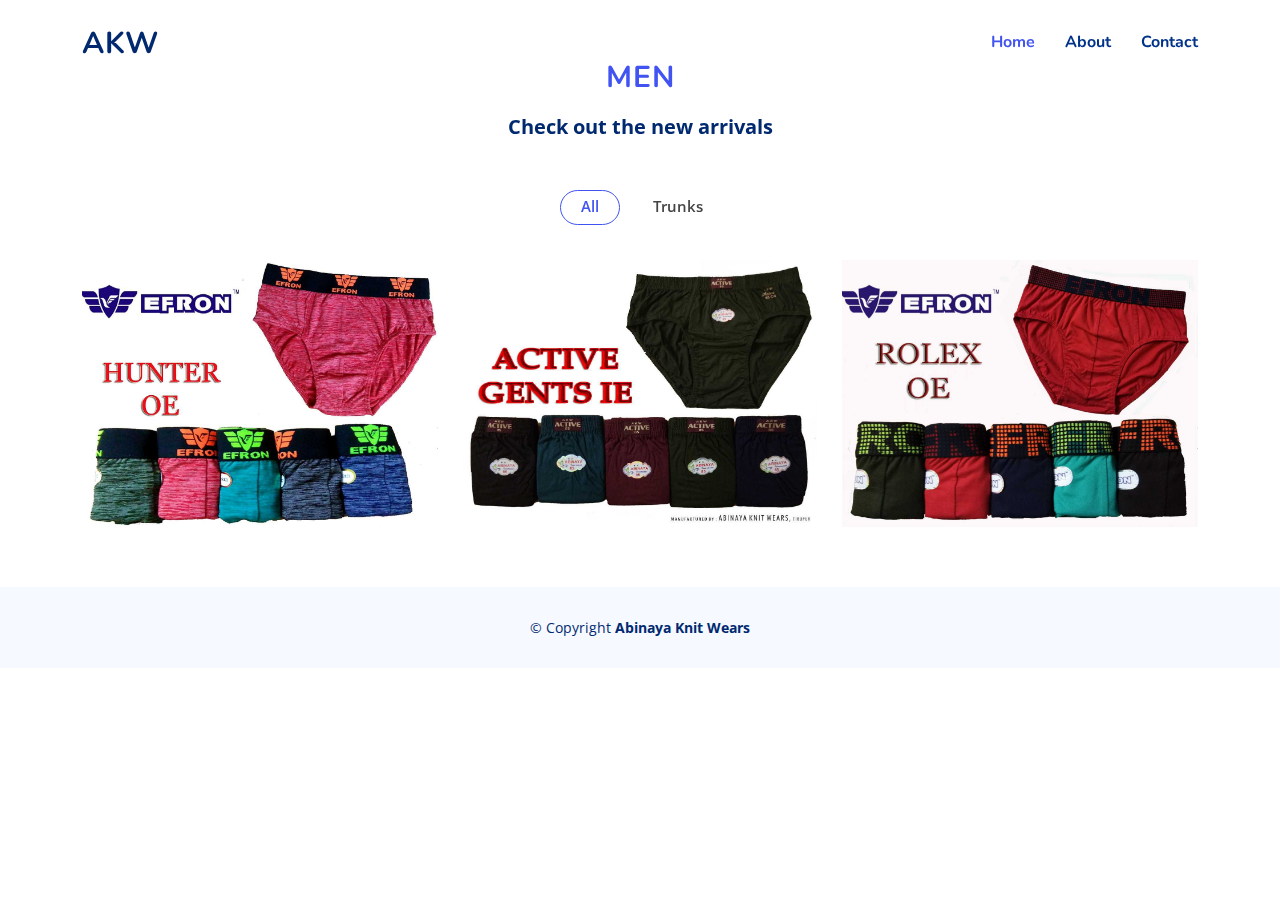
<file: mens-efron.html>
<!DOCTYPE html>
<html lang="en">

<head>
  <meta charset="utf-8">
  <meta content="width=device-width, initial-scale=1.0" name="viewport">

  <title>Abinaya Knit Wears</title>
  <meta content="" name="description">
  <meta content="" name="keywords">

  <!-- Favicons -->
  <link href="assets/img/logo.png" rel="icon">
  <link href="assets/img/apple-touch-icon.png" rel="apple-touch-icon">

  <!-- Google Fonts -->
  <link
    href="https://fonts.googleapis.com/css?family=Open+Sans:300,300i,400,400i,600,600i,700,700i|Nunito:300,300i,400,400i,600,600i,700,700i|Poppins:300,300i,400,400i,500,500i,600,600i,700,700i"
    rel="stylesheet">

  <!-- Vendor CSS Files -->
  <link href="assets/vendor/aos/aos.css" rel="stylesheet">
  <link href="assets/vendor/bootstrap/css/bootstrap.min.css" rel="stylesheet">
  <link href="assets/vendor/bootstrap-icons/bootstrap-icons.css" rel="stylesheet">
  <link href="assets/vendor/glightbox/css/glightbox.min.css" rel="stylesheet">
  <link href="assets/vendor/remixicon/remixicon.css" rel="stylesheet">
  <link href="assets/vendor/swiper/swiper-bundle.min.css" rel="stylesheet">

  <!-- Template Main CSS File -->
  <link href="assets/css/style.css" rel="stylesheet">

</head>

<body>

  <!-- ======= Header ======= -->
  <header id="header" class="header fixed-top">
    <div class="container-fluid container-xl d-flex align-items-center justify-content-between">

      <a href="index.html" class="logo d-flex align-items-center">
        <span>AKW</span>

      </a>

      <nav id="navbar" class="navbar">
        <ul>
          <li><a class="nav-link scrollto active" href="index.html">Home</a></li>
          <li><a class="nav-link scrollto" href="index.html#about">About</a></li>
          <li><a class="nav-link scrollto" href="index.html#contact">Contact</a></li>
        </ul>
        <i class="bi bi-list mobile-nav-toggle"></i>
      </nav><!-- .navbar -->

    </div>
  </header><!-- End Header -->



  <main id="main">
    <!-- ======= Portfolio Section ======= -->
    <section id="portfolio" class="portfolio">

      <div class="container" data-aos="fade-up">

        <header class="section-header">
          <h2 style="font-size:30px;">MEN</h2>
          <p>Check out the new arrivals</p>
        </header>

        <div class="row" data-aos="fade-up" data-aos-delay="100">
          <div class="col-lg-12 d-flex justify-content-center">
            <ul id="portfolio-flters">
              <li data-filter="*" class="filter-active">All</li>
              <!-- <li data-filter=".filter-app">Vests</li> -->
              <li data-filter=".filter-card">Trunks</li>
            </ul>
          </div>
        </div>

        <div class="row gy-4 portfolio-container" data-aos="fade-up" data-aos-delay="200">

          <!-- <div class="col-lg-4 col-md-6 portfolio-item filter-app">
            <div class="portfolio-wrap">
              <img src="assets/img/portfolio/portfolio-1.jpg" class="img-fluid" alt="">
              <div class="portfolio-info">
                <h4>Vest 1</h4>
                <p>Vets</p>
                <div class="portfolio-links">
                  <a href="assets/img/portfolio/portfolio-1.jpg" data-gallery="portfolioGallery"
                    class="portfokio-lightbox"><i class="bi bi-plus"></i></a>
                   <a href="portfolio-details.html"><i class="bi bi-link"></i></a>
        </div>
      </div>
      </div>
      </div>


      <div class="col-lg-4 col-md-6 portfolio-item filter-app">
        <div class="portfolio-wrap">
          <img src="assets/img/portfolio/portfolio-3.jpg" class="img-fluid" alt="">
          <div class="portfolio-info">
            <h4>Vest 2</h4>
            <p>Vest</p>
            <div class="portfolio-links">
              <a href="assets/img/portfolio/portfolio-3.jpg" data-gallery="portfolioGallery"
                class="portfokio-lightbox"><i class="bi bi-plus"></i></a>
              <a href="portfolio-details.html"><i class="bi bi-link"></i></a>
            </div>
          </div>
        </div>
      </div>

      <div class="col-lg-4 col-md-6 portfolio-item filter-app">
        <div class="portfolio-wrap">
          <img src="assets/img/portfolio/portfolio-6.jpg" class="img-fluid" alt="">
          <div class="portfolio-info">
            <h4>Vests 3</h4>
            <p>Vest</p>
            <div class="portfolio-links">
              <a href="assets/img/portfolio/portfolio-6.jpg" data-gallery="portfolioGallery"
                class="portfokio-lightbox"><i class="bi bi-plus"></i></a>
              <a href="portfolio-details.html"><i class="bi bi-link"></i></a> 
            </div>
          </div>
        </div>
      </div> -->

          <div class="col-lg-4 col-md-6 portfolio-item filter-card">
            <div class="portfolio-wrap">
              <img src="assets/img/gallery/efron/men/trunks/trunks-1.jpeg" class="img-fluid" alt="">
              <div class="portfolio-info">
                <h4>Trunk 1</h4>
                <p>Trunk</p>
                <div class="portfolio-links">
                  <a href="assets/img/gallery/efron/men/trunks/trunks-1.jpeg" data-gallery="portfolioGallery"
                    class="portfokio-lightbox"><i class="bi bi-plus"></i></a>
                  <!-- <a href="portfolio-details.html"><i class="bi bi-link"></i></a> -->
                </div>
              </div>
            </div>
          </div>

          <div class="col-lg-4 col-md-6 portfolio-item filter-card">
            <div class="portfolio-wrap">
              <img src="assets/img/gallery/efron/men/trunks/trunks-2.jpeg" class="img-fluid" alt="">
              <div class="portfolio-info">
                <h4>Trunk 2</h4>
                <p>Trunk</p>
                <div class="portfolio-links">
                  <a href="assets/img/gallery/efron/men/trunks/trunks-2.jpeg" data-gallery="portfolioGallery"
                    class="portfokio-lightbox"><i class="bi bi-plus"></i></a>
                  <!-- <a href="portfolio-details.html"><i class="bi bi-link"></i></a> -->
                </div>
              </div>
            </div>
          </div>

          <div class="col-lg-4 col-md-6 portfolio-item filter-card">
            <div class="portfolio-wrap">
              <img src="assets/img/gallery/efron/men/trunks/trunks-3.jpeg" class="img-fluid" alt="">
              <div class="portfolio-info">
                <h4>Trunk 3</h4>
                <p>Trunk</p>
                <div class="portfolio-links">
                  <a href="assets/img/gallery/efron/men/trunks/trunks-3.jpeg" data-gallery="portfolioGallery"
                    class="portfokio-lightbox"><i class="bi bi-plus"></i></a>
                  <!-- <a href="portfolio-details.html"><i class="bi bi-link"></i></a> -->
                </div>
              </div>
            </div>
          </div>

        </div>

      </div>

    </section><!-- End Portfolio Section -->
  </main><!-- End #main -->

  <!-- ======= Footer ======= -->
  <footer id="footer" class="footer">
    <div class="container">
      <div class="copyright">
        &copy; Copyright <strong><span>Abinaya Knit Wears</span></strong>
      </div>
      <!-- <div class="credits"> -->
      <!-- All the links in the footer should remain intact. -->
      <!-- You can delete the links only if you purchased the pro version. -->
      <!-- Licensing information: https://bootstrapmade.com/license/ -->
      <!-- Purchase the pro version with working PHP/AJAX contact form: https://bootstrapmade.com/flexstart-bootstrap-startup-template/ -->
      <!-- Designed by <a href="https://bootstrapmade.com/">Designer</a> -->
      <!-- </div> -->
    </div>
  </footer><!-- End Footer -->

  <a href="#" class="back-to-top d-flex align-items-center justify-content-center"><i
      class="bi bi-arrow-up-short"></i></a>

  <!-- Vendor JS Files -->
  <script src="assets/vendor/purecounter/purecounter_vanilla.js"></script>
  <script src="assets/vendor/aos/aos.js"></script>
  <script src="assets/vendor/bootstrap/js/bootstrap.bundle.min.js"></script>
  <script src="assets/vendor/glightbox/js/glightbox.min.js"></script>
  <script src="assets/vendor/isotope-layout/isotope.pkgd.min.js"></script>
  <script src="assets/vendor/swiper/swiper-bundle.min.js"></script>
  <script src="assets/vendor/php-email-form/validate.js"></script>

  <!-- Template Main JS File -->
  <script src="assets/js/main.js"></script>

</body>

</html>
</file>
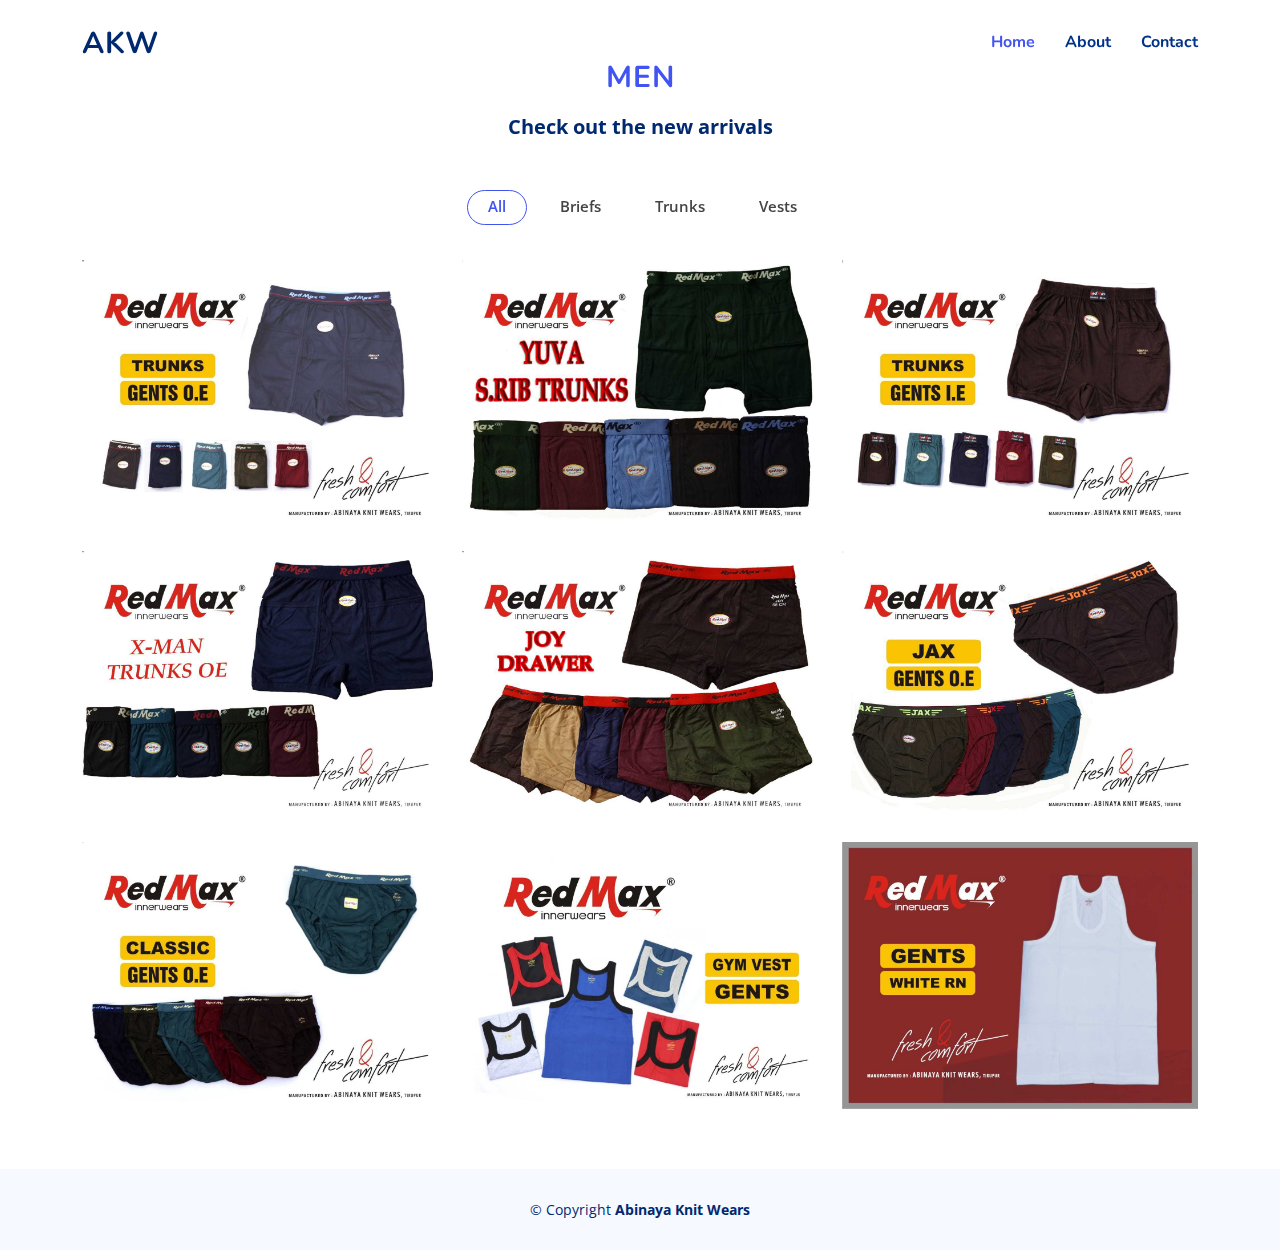
<file: mens-utis.html>
<!DOCTYPE html>
<html lang="en">

<head>
  <meta charset="utf-8">
  <meta content="width=device-width, initial-scale=1.0" name="viewport">

  <title>Abinaya Knit Wears</title>
  <meta content="" name="description">
  <meta content="" name="keywords">

  <!-- Favicons -->
  <link href="assets/img/logo.png" rel="icon">
  <link href="assets/img/Trunksle-touch-icon.png" rel="Trunksle-touch-icon">

  <!-- Google Fonts -->
  <link
    href="https://fonts.googleapis.com/css?family=Open+Sans:300,300i,400,400i,600,600i,700,700i|Nunito:300,300i,400,400i,600,600i,700,700i|Poppins:300,300i,400,400i,500,500i,600,600i,700,700i"
    rel="stylesheet">

  <!-- Vendor CSS Files -->
  <link href="assets/vendor/aos/aos.css" rel="stylesheet">
  <link href="assets/vendor/bootstrap/css/bootstrap.min.css" rel="stylesheet">
  <link href="assets/vendor/bootstrap-icons/bootstrap-icons.css" rel="stylesheet">
  <link href="assets/vendor/glightbox/css/glightbox.min.css" rel="stylesheet">
  <link href="assets/vendor/remixicon/remixicon.css" rel="stylesheet">
  <link href="assets/vendor/swiper/swiper-bundle.min.css" rel="stylesheet">

  <!-- Template Main CSS File -->
  <link href="assets/css/style.css" rel="stylesheet">

</head>

<body>

  <!-- ======= Header ======= -->
  <header id="header" class="header fixed-top">
    <div class="container-fluid container-xl d-flex align-items-center justify-content-between">

      <a href="index.html" class="logo d-flex align-items-center">
        <span>AKW</span>
      </a>

      <nav id="navbar" class="navbar">
        <ul>
          <li><a class="nav-link scrollto active" href="index.html">Home</a></li>
          <li><a class="nav-link scrollto" href="index.html#about">About</a></li>
          <li><a class="nav-link scrollto" href="index.html#contact">Contact</a></li>
        </ul>
        <i class="bi bi-list mobile-nav-toggle"></i>
      </nav><!-- .navbar -->

    </div>
  </header><!-- End Header -->



  <main id="main">
    <!-- ======= Portfolio Section ======= -->
    <section id="portfolio" class="portfolio">

      <div class="container" data-aos="fade-up">

        <header class="section-header">
          <h2 style="font-size:30px;">MEN</h2>
          <p>Check out the new arrivals</p>
        </header>

        <div class="row" data-aos="fade-up" data-aos-delay="100">
          <div class="col-lg-12 d-flex justify-content-center">
            <ul id="portfolio-flters">
              <li data-filter="*" class="filter-active">All</li>
              <li data-filter=".filter-Briefs">Briefs</li>
              <li data-filter=".filter-Trunks">Trunks</li>
              <li data-filter=".filter-card">Vests</li>
              <!-- <li data-filter=".filter-Boxer">Boxer</li> -->
            </ul>
          </div>
        </div>

        <div class="row gy-4 portfolio-container" data-aos="fade-up" data-aos-delay="200">

          <div class="col-lg-4 col-md-6 portfolio-item filter-Trunks">
            <div class="portfolio-wrap">
              <img src="assets/img/gallery/utis/men/trunks/trunks-1.jpeg" class="img-fluid" alt="">
              <div class="portfolio-info">
                <h4>Trunks 1</h4>
                <p>Trunks</p>
                <div class="portfolio-links">
                  <a href="assets/img/gallery/utis/men/trunks/trunks-1.jpeg" data-gallery="portfolioGallery"
                    class="portfokio-lightbox"><i class="bi bi-plus"></i></a>
                  <!-- <a href="portfolio-details.html"><i class="bi bi-link"></i></a> -->
                </div>
              </div>
            </div>
          </div>

          <div class="col-lg-4 col-md-6 portfolio-item filter-Trunks">
            <div class="portfolio-wrap">
              <img src="assets/img/gallery/utis/men/trunks/trunks-2.jpeg" class="img-fluid" alt="">
              <div class="portfolio-info">
                <h4>Trunks 2</h4>
                <p>Trunks</p>
                <div class="portfolio-links">
                  <a href="assets/img/gallery/utis/men/trunks/trunks-2.jpeg" data-gallery="portfolioGallery"
                    class="portfokio-lightbox"><i class="bi bi-plus"></i></a>
                  <!-- <a href="portfolio-details.html"><i class="bi bi-link"></i></a> -->
                </div>
              </div>
            </div>
          </div>

          <div class="col-lg-4 col-md-6 portfolio-item filter-Trunks">
            <div class="portfolio-wrap">
              <img src="assets/img/gallery/utis/men/trunks/trunks-3.jpeg" class="img-fluid" alt="">
              <div class="portfolio-info">
                <h4>Trunks 3</h4>
                <p>Trunks</p>
                <div class="portfolio-links">
                  <a href="assets/img/gallery/utis/men/trunks/trunks-4.jpeg" data-gallery="portfolioGallery"
                    class="portfokio-lightbox"><i class="bi bi-plus"></i></a>
                  <!-- <a href="portfolio-details.html"><i class="bi bi-link"></i></a> -->
                </div>
              </div>
            </div>
          </div>

          <div class="col-lg-4 col-md-6 portfolio-item filter-Trunks">
            <div class="portfolio-wrap">
              <img src="assets/img/gallery/utis/men/trunks/trunks-4.jpeg" class="img-fluid" alt="">
              <div class="portfolio-info">
                <h4>Trunks 3</h4>
                <p>Trunks</p>
                <div class="portfolio-links">
                  <a href="assets/img/gallery/utis/men/trunks/trunks-4.jpeg" data-gallery="portfolioGallery"
                    class="portfokio-lightbox"><i class="bi bi-plus"></i></a>
                  <!-- <a href="portfolio-details.html"><i class="bi bi-link"></i></a> -->
                </div>
              </div>
            </div>
          </div>

          <div class="col-lg-4 col-md-6 portfolio-item filter-Briefs">
            <div class="portfolio-wrap">
              <img src="assets/img/gallery/utis/men/briefs/briefs-1.jpeg" class="img-fluid" alt="">
              <div class="portfolio-info">
                <h4>Briefs 1</h4>
                <p>Briefs</p>
                <div class="portfolio-links">
                  <a href="assets/img/gallery/utis/men/briefs/briefs-1.jpeg" data-gallery="portfolioGallery"
                    class="portfokio-lightbox"><i class="bi bi-plus"></i></a>
                  <!-- <a href="portfolio-details.html"><i class="bi bi-link"></i></a> -->
                </div>
              </div>
            </div>
          </div>
          <div class="col-lg-4 col-md-6 portfolio-item filter-Briefs">
            <div class="portfolio-wrap">
              <img src="assets/img/gallery/utis/men/briefs/briefs-2.jpeg" class="img-fluid" alt="">
              <div class="portfolio-info">
                <h4>Briefs 2</h4>
                <p>Briefs</p>
                <div class="portfolio-links">
                  <a href="assets/img/gallery/utis/men/briefs/briefs-2.jpeg" data-gallery="portfolioGallery"
                    class="portfokio-lightbox"><i class="bi bi-plus"></i></a>
                  <!-- <a href="portfolio-details.html"><i class="bi bi-link"></i></a> -->
                </div>
              </div>
            </div>
          </div>
          <div class="col-lg-4 col-md-6 portfolio-item filter-Briefs">
            <div class="portfolio-wrap">
              <img src="assets/img/gallery/utis/men/briefs/briefs-3.jpeg" class="img-fluid" alt="">
              <div class="portfolio-info">
                <h4>Briefs 3</h4>
                <p>Briefs</p>
                <div class="portfolio-links">
                  <a href="assets/img/gallery/utis/men/briefs/briefs-3.jpeg" data-gallery="portfolioGallery"
                    class="portfokio-lightbox"><i class="bi bi-plus"></i></a>
                  <!-- <a href="portfolio-details.html"><i class="bi bi-link"></i></a> -->
                </div>
              </div>
            </div>
          </div>
          <!-- 
          <div class="col-lg-4 col-md-6 portfolio-item filter-Boxer">
            <div class="portfolio-wrap">
              <img src="assets/img/portfolio/portfolio-2.jpg" class="img-fluid" alt="">
              <div class="portfolio-info">
                <h4>Boxer 1</h4>
                <p>Boxer</p>
                <div class="portfolio-links">
                  <a href="assets/img/portfolio/portfolio-2.jpg" data-gallery="portfolioGallery"
                    class="portfokio-lightbox" title="Boxer 3"><i class="bi bi-plus"></i></a>
                   <a href="portfolio-details.html"><i class="bi bi-link"></i></a>
        </div>
      </div>
      </div>
      </div>

      <div class="col-lg-4 col-md-6 portfolio-item filter-Boxer">
        <div class="portfolio-wrap">
          <img src="assets/img/portfolio/portfolio-5.jpg" class="img-fluid" alt="">
          <div class="portfolio-info">
            <h4>Boxer 2</h4>
            <p>Boxer</p>
            <div class="portfolio-links">
              <a href="assets/img/portfolio/portfolio-5.jpg" data-gallery="portfolioGallery" class="portfokio-lightbox"
                title="Boxer 2"><i class="bi bi-plus"></i></a>
              <a href="portfolio-details.html"><i class="bi bi-link"></i></a>
            </div>
          </div>
        </div>
      </div>

      <div class="col-lg-4 col-md-6 portfolio-item filter-Boxer">
        <div class="portfolio-wrap">
          <img src="assets/img/portfolio/portfolio-5.jpg" class="img-fluid" alt="">
          <div class="portfolio-info">
            <h4>Boxer 3</h4>
            <p>Boxer</p>
            <div class="portfolio-links">
              <a href="assets/img/portfolio/portfolio-5.jpg" data-gallery="portfolioGallery" class="portfokio-lightbox"
                title="Boxer 2"><i class="bi bi-plus"></i></a>
               <a href="portfolio-details.html"><i class="bi bi-link"></i></a>
        </div>
      </div>
      </div>
      </div> -->

          <div class="col-lg-4 col-md-6 portfolio-item filter-card">
            <div class="portfolio-wrap">
              <img src="assets/img/gallery/utis/men/vests/vests-1.jpeg" class="img-fluid" alt="">
              <div class="portfolio-info">
                <h4>Vests 1</h4>
                <p>Card</p>
                <div class="portfolio-links">
                  <a href="assets/img/gallery/utis/men/vests/vests-1.jpeg" data-gallery="portfolioGallery"
                    class="portfokio-lightbox"><i class="bi bi-plus"></i></a>
                  <!-- <a href="portfolio-details.html"><i class="bi bi-link"></i></a> -->
                </div>
              </div>
            </div>
          </div>

          <div class="col-lg-4 col-md-6 portfolio-item filter-card">
            <div class="portfolio-wrap">
              <img src="assets/img/gallery/utis/men/vests/vests-2.jpeg" class="img-fluid" alt="">
              <div class="portfolio-info">
                <h4>Vests 2</h4>
                <p>Card</p>
                <div class="portfolio-links">
                  <a href="assets/img/gallery/utis/men/vests/vests-2.jpeg" data-gallery="portfolioGallery"
                    class="portfokio-lightbox"><i class="bi bi-plus"></i></a>
                  <!-- <a href="portfolio-details.html"><i class="bi bi-link"></i></a> -->
                </div>
              </div>
            </div>
          </div>

          <!-- <div class="col-lg-4 col-md-6 portfolio-item filter-card">
            <div class="portfolio-wrap">
              <img src="assets/img/portfolio/portfolio-4.jpg" class="img-fluid" alt="">
              <div class="portfolio-info">
                <h4>Vests 3</h4>
                <p>Card</p>
                <div class="portfolio-links">
                  <a href="assets/img/portfolio/portfolio-4.jpg" data-gallery="portfolioGallery"
                    class="portfokio-lightbox"><i class="bi bi-plus"></i></a>
                  <a href="portfolio-details.html"><i class="bi bi-link"></i></a>
        </div>
      </div>
      </div>
      </div> -->

        </div>

      </div>

    </section><!-- End Portfolio Section -->

  </main><!-- End #main -->

  <!-- ======= Footer ======= -->
  <footer id="footer" class="footer">
    <div class="container">
      <div class="copyright">
        &copy; Copyright <strong><span>Abinaya Knit Wears</span></strong>
      </div>
      <!-- <div class="credits"> -->
      <!-- All the links in the footer should remain intact. -->
      <!-- You can delete the links only if you purchased the pro version. -->
      <!-- Licensing information: https://bootstrapmade.com/license/ -->
      <!-- Purchase the pro version with working PHP/AJAX contact form: https://bootstrapmade.com/flexstart-bootstrap-startup-template/ -->
      <!-- Designed by <a href="https://bootstrapmade.com/">Designer</a> -->
      <!-- </div> -->
    </div>
  </footer><!-- End Footer -->

  <a href="#" class="back-to-top d-flex align-items-center justify-content-center"><i
      class="bi bi-arrow-up-short"></i></a>

  <!-- Vendor JS Files -->
  <script src="assets/vendor/purecounter/purecounter_vanilla.js"></script>
  <script src="assets/vendor/aos/aos.js"></script>
  <script src="assets/vendor/bootstrap/js/bootstrap.bundle.min.js"></script>
  <script src="assets/vendor/glightbox/js/glightbox.min.js"></script>
  <script src="assets/vendor/isotope-layout/isotope.pkgd.min.js"></script>
  <script src="assets/vendor/swiper/swiper-bundle.min.js"></script>
  <script src="assets/vendor/php-email-form/validate.js"></script>

  <!-- Template Main JS File -->
  <script src="assets/js/main.js"></script>

</body>

</html>
</file>
<file: assets/css/style.css>
/*--------------------------------------------------------------
# General
--------------------------------------------------------------*/
:root {
  scroll-behavior: smooth;
}

body {
  font-family: "Open Sans", sans-serif;
  color: #444444;
}

a {
  color: #4755b9;
  text-decoration: none;
}

a:hover {
  color: #717ff5;
  text-decoration: none;
}

h1,
h2,
h3,
h4,
h5,
h6 {
  font-family: "Nunito", sans-serif;
}

/*--------------------------------------------------------------
# Sections
--------------------------------------------------------------*/
section {
  padding: 60px 0;
  overflow: hidden;
}

.section-header {
  text-align: center;
  padding-bottom: 40px;
}

.section-header h2 {
  font-size: 16px;
  letter-spacing: 1px;
  font-weight: 700;
  margin: 0;
  color: #4154f1;
  text-transform: uppercase;
}

.section-header p {
  margin: 10px 0 0 0;
  padding: 0;
  font-size: 20px;
  line-height: 42px;
  font-weight: 700;
  color: #012970;
}

@media (max-width: 768px) {
  .section-header p {
    font-size: 28px;
    line-height: 32px;
  }

  .section-header h2 {
    font-size: 16px;
    letter-spacing: 1px;
    font-weight: 700;
    margin: 0;
    color: #4154f1;
    text-transform: uppercase;
  }
}

/*--------------------------------------------------------------
# Breadcrumbs
--------------------------------------------------------------*/
.breadcrumbs {
  padding: 15px 0;
  background: #012970;
  min-height: 40px;
  margin-top: 82px;
  color: #fff;
}

@media (max-width: 992px) {
  .breadcrumbs {
    margin-top: 57px;
  }
}

.breadcrumbs h2 {
  font-size: 28px;
  font-weight: 500;
}

.breadcrumbs ol {
  display: flex;
  flex-wrap: wrap;
  list-style: none;
  padding: 0 0 10px 0;
  margin: 0;
  font-size: 14px;
}

.breadcrumbs ol a {
  color: #fff;
  transition: 0.3s;
}

.breadcrumbs ol a:hover {
  text-decoration: underline;
}

.breadcrumbs ol li+li {
  padding-left: 10px;
}

.breadcrumbs ol li+li::before {
  display: inline-block;
  padding-right: 10px;
  color: #8894f6;
  content: "/";
}

/*--------------------------------------------------------------
# Back to top button
--------------------------------------------------------------*/
.back-to-top {
  position: fixed;
  visibility: hidden;
  opacity: 0;
  right: 15px;
  bottom: 15px;
  z-index: 99999;
  background: #4154f1;
  width: 40px;
  height: 40px;
  border-radius: 4px;
  transition: all 0.4s;
}

.back-to-top i {
  font-size: 24px;
  color: #fff;
  line-height: 0;
}

.back-to-top:hover {
  background: #6776f4;
  color: #fff;
}

.back-to-top.active {
  visibility: visible;
  opacity: 1;
}

/*--------------------------------------------------------------
# Disable aos animation delay on mobile devices
--------------------------------------------------------------*/
@media screen and (max-width: 768px) {
  [data-aos-delay] {
    transition-delay: 0 !important;
  }
}

/*--------------------------------------------------------------
# Header
--------------------------------------------------------------*/
.header {
  transition: all 0.5s;
  z-index: 997;
  padding: 20px 0;
}

.header.header-scrolled {
  background: #fff;
  padding: 15px 0;
  box-shadow: 0px 2px 20px rgba(1, 41, 112, 0.1);
}

.header .logo {
  line-height: 0;
}

.header .logo img {
  max-height: 40px;
  margin-right: 6px;
}

.header .logo span {
  font-size: 30px;
  font-weight: 700;
  letter-spacing: 1px;
  color: #012970;
  font-family: "Nunito", sans-serif;
  margin-top: 3px;
}

/*--------------------------------------------------------------
# Navigation Menu
--------------------------------------------------------------*/
/**
* Desktop Navigation 
*/
.navbar {
  padding: 0;
}

.navbar ul {
  margin: 0;
  padding: 0;
  display: flex;
  list-style: none;
  align-items: center;
}

.navbar li {
  position: relative;
}

.navbar a,
.navbar a:focus {
  display: flex;
  align-items: center;
  justify-content: space-between;
  padding: 10px 0 10px 30px;
  font-family: "Nunito", sans-serif;
  font-size: 16px;
  font-weight: 700;
  color: #013289;
  white-space: nowrap;
  transition: 0.3s;
}

.navbar a i,
.navbar a:focus i {
  font-size: 12px;
  line-height: 0;
  margin-left: 5px;
}

.navbar a:hover,
.navbar .active,
.navbar .active:focus,
.navbar li:hover>a {
  color: #4154f1;
}

.navbar .getstarted,
.navbar .getstarted:focus {
  background: #4154f1;
  padding: 8px 20px;
  margin-left: 30px;
  border-radius: 4px;
  color: #fff;
}

.navbar .getstarted:hover,
.navbar .getstarted:focus:hover {
  color: #fff;
  background: #5969f3;
}

.navbar .dropdown ul {
  display: block;
  position: absolute;
  left: 14px;
  top: calc(100% + 30px);
  margin: 0;
  padding: 10px 0;
  z-index: 99;
  opacity: 0;
  visibility: hidden;
  background: #fff;
  box-shadow: 0px 0px 30px rgba(127, 137, 161, 0.25);
  transition: 0.3s;
  border-radius: 4px;
}

.navbar .dropdown ul li {
  min-width: 200px;
}

.navbar .dropdown ul a {
  padding: 10px 20px;
  font-size: 15px;
  text-transform: none;
  font-weight: 600;
}

.navbar .dropdown ul a i {
  font-size: 12px;
}

.navbar .dropdown ul a:hover,
.navbar .dropdown ul .active:hover,
.navbar .dropdown ul li:hover>a {
  color: #4154f1;
}

.navbar .dropdown:hover>ul {
  opacity: 1;
  top: 100%;
  visibility: visible;
}

.navbar .dropdown .dropdown ul {
  top: 0;
  left: calc(100% - 30px);
  visibility: hidden;
}

.navbar .dropdown .dropdown:hover>ul {
  opacity: 1;
  top: 0;
  left: 100%;
  visibility: visible;
}

@media (max-width: 1366px) {
  .navbar .dropdown .dropdown ul {
    left: -90%;
  }

  .navbar .dropdown .dropdown:hover>ul {
    left: -100%;
  }
}

/**
* Mobile Navigation 
*/
.mobile-nav-toggle {
  color: #012970;
  font-size: 28px;
  cursor: pointer;
  display: none;
  line-height: 0;
  transition: 0.5s;
}

.mobile-nav-toggle.bi-x {
  color: #fff;
}

@media (max-width: 991px) {
  .mobile-nav-toggle {
    display: block;
  }

  .navbar ul {
    display: none;
  }
}

.navbar-mobile {
  position: fixed;
  overflow: hidden;
  top: 0;
  right: 0;
  left: 0;
  bottom: 0;
  background: rgba(1, 22, 61, 0.9);
  transition: 0.3s;
}

.navbar-mobile .mobile-nav-toggle {
  position: absolute;
  top: 15px;
  right: 15px;
}

.navbar-mobile ul {
  display: block;
  position: absolute;
  top: 55px;
  right: 15px;
  bottom: 15px;
  left: 15px;
  padding: 10px 0;
  border-radius: 10px;
  background-color: #fff;
  overflow-y: auto;
  transition: 0.3s;
}

.navbar-mobile a,
.navbar-mobile a:focus {
  padding: 10px 20px;
  font-size: 15px;
  color: #012970;
}

.navbar-mobile a:hover,
.navbar-mobile .active,
.navbar-mobile li:hover>a {
  color: #4154f1;
}

.navbar-mobile .getstarted,
.navbar-mobile .getstarted:focus {
  margin: 15px;
}

.navbar-mobile .dropdown ul {
  position: static;
  display: none;
  margin: 10px 20px;
  padding: 10px 0;
  z-index: 99;
  opacity: 1;
  visibility: visible;
  background: #fff;
  box-shadow: 0px 0px 30px rgba(127, 137, 161, 0.25);
}

.navbar-mobile .dropdown ul li {
  min-width: 200px;
}

.navbar-mobile .dropdown ul a {
  padding: 10px 20px;
}

.navbar-mobile .dropdown ul a i {
  font-size: 12px;
}

.navbar-mobile .dropdown ul a:hover,
.navbar-mobile .dropdown ul .active:hover,
.navbar-mobile .dropdown ul li:hover>a {
  color: #4154f1;
}

.navbar-mobile .dropdown>.dropdown-active {
  display: block;
}

/*--------------------------------------------------------------
# Hero Section
--------------------------------------------------------------*/
.hero {
  width: 100%;
  height: 100vh;
  background: url(../img/hero-bg.png) top center no-repeat;
  background-size: cover;

}

.hero h1 {
  margin: 0;
  font-size: 59px;
  font-weight: 700;
  color: #012970;
}

.hero h2 {
  color: #444444;
  margin: 15px 0 0 0;
  font-size: 26px;
}

.hero .btn-get-started {
  margin-top: 30px;
  line-height: 0;
  padding: 15px 40px;
  border-radius: 4px;
  transition: 0.5s;
  color: #fff;
  background: #4154f1;
  box-shadow: 0px 5px 30px rgba(65, 84, 241, 0.4);
}

.hero .btn-get-started span {
  font-family: "Nunito", sans-serif;
  font-weight: 600;
  font-size: 16px;
  letter-spacing: 1px;
}

.hero .btn-get-started i {
  margin-left: 5px;
  font-size: 18px;
  transition: 0.3s;
}

.hero .btn-get-started:hover i {
  transform: translateX(5px);
}

.hero .hero-img {
  text-align: right;
  width: 400px !important;
  height: 400px !important;
  margin-left: 100px;
  border: 2px solid white;
  border-radius: 50px;
}

@media (min-width: 1024px) {
  .hero {
    background-attachment: fixed;
  }
}

@media (max-width: 991px) {
  .hero {
    height: auto;
    padding: 120px 0 60px 0;
  }

  .hero .hero-img {
    text-align: center;
    margin-top: 80px;
  }

  .hero .hero-img img {
    width: 80%;
  }
}

@media (max-width: 768px) {
  .hero {
    text-align: center;
  }

  .hero h1 {
    font-size: 32px;
  }

  .hero h2 {
    font-size: 24px;
  }

  .hero .hero-img img {
    width: 100%;
  }
}

/*--------------------------------------------------------------
# Index Page
--------------------------------------------------------------*/
/*--------------------------------------------------------------
# About
--------------------------------------------------------------*/
.about .content {
  background-color: #f6f9ff;
  padding: 40px;
}

.about h3 {
  font-size: 14px;
  font-weight: 700;
  color: #4154f1;
  text-transform: uppercase;
}

.about h2 {
  font-size: 24px;
  font-weight: 700;
  color: #012970;
}

.about p {
  margin: 15px 0 30px 0;
  line-height: 24px;
}

.about .btn-read-more {
  line-height: 0;
  padding: 15px 40px;
  border-radius: 4px;
  transition: 0.5s;
  color: #fff;
  background: #4154f1;
  box-shadow: 0px 5px 25px rgba(65, 84, 241, 0.3);
}

.about .btn-read-more span {
  font-family: "Nunito", sans-serif;
  font-weight: 600;
  font-size: 16px;
  letter-spacing: 1px;
}

.about .btn-read-more i {
  margin-left: 5px;
  font-size: 18px;
  transition: 0.3s;
}

.about .btn-read-more:hover i {
  transform: translateX(5px);
}



/*--------------------------------------------------------------
# Values
--------------------------------------------------------------*/
.values .box {
  padding: 30px;
  box-shadow: 0px 0 5px rgba(1, 41, 112, 0.08);
  text-align: center;
  transition: 0.3s;
  height: 100%;
}

.values .box img {
  padding: 30px 50px;
  transition: 0.5s;
  transform: scale(1.1);
}

.values .box h3 {
  font-size: 24px;
  color: #012970;
  font-weight: 700;
  margin-bottom: 18px;
}

.values .box:hover {
  box-shadow: 0px 0 30px rgba(1, 41, 112, 0.08);
}

.values .box:hover img {
  transform: scale(1);
}

/*--------------------------------------------------------------
# Counts
--------------------------------------------------------------*/
.counts {
  padding: 70px 0 60px;
}

.counts .count-box {
  display: flex;
  align-items: center;
  padding: 30px;
  width: 100%;
  background: #fff;
  box-shadow: 0px 0 30px rgba(1, 41, 112, 0.08);
}

.counts .count-box i {
  font-size: 42px;
  line-height: 0;
  margin-right: 20px;
  color: #4154f1;
}

.counts .count-box span {
  font-size: 36px;
  display: block;
  font-weight: 600;
  color: #0b198f;
}

.counts .count-box p {
  padding: 0;
  margin: 0;
  font-family: "Nunito", sans-serif;
  font-size: 14px;
}

/*--------------------------------------------------------------
# Features
--------------------------------------------------------------*/
.features .feature-box {
  padding: 24px 20px;
  box-shadow: 0px 0 30px rgba(1, 41, 112, 0.08);
  transition: 0.3s;
  height: 100%;
}

.features .feature-box h3 {
  font-size: 18px;
  color: #012970;
  font-weight: 700;
  margin: 0;
}

.features .feature-box i {
  line-height: 0;
  background: #ecf3ff;
  padding: 4px;
  margin-right: 10px;
  font-size: 24px;
  border-radius: 3px;
  transition: 0.3s;
}

.features .feature-box:hover i {
  background: #4154f1;
  color: #fff;
}

.features .feture-tabs {
  margin-top: 120px;
}

.features .feture-tabs h3 {
  color: #012970;
  font-weight: 700;
  font-size: 32px;
  margin-bottom: 10px;
}

@media (max-width: 768px) {
  .features .feture-tabs h3 {
    font-size: 28px;
  }
}

.features .feture-tabs .nav-pills {
  border-bottom: 1px solid #eee;
}

.features .feture-tabs .nav-link {
  background: none;
  text-transform: uppercase;
  font-size: 15px;
  font-weight: 600;
  color: #012970;
  padding: 12px 0;
  margin-right: 25px;
  margin-bottom: -2px;
  border-radius: 0;
}

.features .feture-tabs .nav-link.active {
  color: #4154f1;
  border-bottom: 3px solid #4154f1;
}

.features .feture-tabs .tab-content h4 {
  font-size: 18px;
  margin: 0;
  font-weight: 700;
  color: #012970;
}

.features .feture-tabs .tab-content {
  text-align: justify;
}

.features .feture-tabs .tab-content i {
  font-size: 24px;
  line-height: 0;
  margin-right: 8px;
  color: #4154f1;
}

.features .feature-icons {
  margin-top: 120px;
}

.features .feature-icons h3 {
  color: #012970;
  font-weight: 700;
  font-size: 32px;
  margin-bottom: 20px;
  text-align: center;
}

@media (max-width: 768px) {
  .features .feature-icons h3 {
    font-size: 28px;
  }
}

.features .feature-icons .content .icon-box {
  display: flex;
}

.features .feature-icons .content .icon-box h4 {
  font-size: 20px;
  font-weight: 700;
  margin: 0 0 10px 0;
  color: #012970;
}

.features .feature-icons .content .icon-box i {
  font-size: 44px;
  line-height: 44px;
  color: #0245bc;
  margin-right: 15px;
}

.features .feature-icons .content .icon-box p {
  font-size: 15px;
  color: #848484;
}

#aboutimg {
  height: 300px;
  width: 500px;
  padding-left: 100px;
  margin-top: -120px;
}

@media (max-width: 768px) {
  #aboutimg {
    height: 200px;
    width: 600px;
    margin-top: 20px;
    padding: 0px;

  }

}

/*--------------------------------------------------------------
# Services
--------------------------------------------------------------*/
.services .service-box {
  box-shadow: 0px 0 30px rgba(1, 41, 112, 0.08);
  height: 100%;
  padding: 60px 30px;
  text-align: center;
  transition: 0.3s;
  border-radius: 5px;
}

.services .service-box .icon {
  font-size: 36px;
  padding: 40px 20px;
  border-radius: 4px;
  position: relative;
  margin-bottom: 25px;
  display: inline-block;
  line-height: 0;
  transition: 0.3s;
}

.services .service-box h3 {
  color: #444444;
  font-weight: 700;
}

.services .service-box .read-more {
  display: inline-flex;
  align-items: center;
  justify-content: center;
  font-weight: 600;
  font-size: 16px;
  padding: 8px 20px;
}

.services .service-box .read-more i {
  line-height: 0;
  margin-left: 5px;
  font-size: 18px;
}

.services .service-box.blue {
  border-bottom: 3px solid #2db6fa;
}

.services .service-box.blue .icon {
  color: #2db6fa;
  background: #dbf3fe;
}

.services .service-box.blue .read-more {
  color: #2db6fa;
}

.services .service-box.blue:hover {
  background: #2db6fa;
}

.services .service-box.orange {
  border-bottom: 3px solid #f68c09;
}

.services .service-box.orange .icon {
  color: #f68c09;
  background: #fde3c4;
}

.services .service-box.orange .read-more {
  color: #f68c09;
}

.services .service-box.orange:hover {
  background: #f68c09;
}

.services .service-box.green {
  border-bottom: 3px solid #08da4e;
}

.services .service-box.green .icon {
  color: #08da4e;
  background: #cffddf;
}

.services .service-box.green .read-more {
  color: #08da4e;
}

.services .service-box.green:hover {
  background: #08da4e;
}

.services .service-box.red {
  border-bottom: 3px solid #e9222c;
}

.services .service-box.red .icon {
  color: #e9222c;
  background: #fef7f8;
}

.services .service-box.red .read-more {
  color: #e9222c;
}

.services .service-box.red:hover {
  background: #e9222c;
}

.services .service-box.purple {
  border-bottom: 3px solid #b50edf;
}

.services .service-box.purple .icon {
  color: #b50edf;
  background: #f8e4fd;
}

.services .service-box.purple .read-more {
  color: #b50edf;
}

.services .service-box.purple:hover {
  background: #b50edf;
}

.services .service-box.pink {
  border-bottom: 3px solid #f51f9c;
}

.services .service-box.pink .icon {
  color: #f51f9c;
  background: #feecf7;
}

.services .service-box.pink .read-more {
  color: #f51f9c;
}

.services .service-box.pink:hover {
  background: #f51f9c;
}

.services .service-box:hover h3,
.services .service-box:hover p,
.services .service-box:hover .read-more {
  color: #fff;
}

.services .service-box:hover .icon {
  background: #fff;
}

/*--------------------------------------------------------------
# Pricing
--------------------------------------------------------------*/
.pricing .box {
  padding: 40px 20px;
  background: #fff;
  text-align: center;
  box-shadow: 0px 0 30px rgba(1, 41, 112, 0.08);
  border-radius: 4px;
  position: relative;
  overflow: hidden;
  transition: 0.3s;
}

.pricing .box:hover {
  transform: scale(1.1);
  box-shadow: 0px 0 30px rgba(1, 41, 112, 0.1);
}

.pricing h3 {
  font-weight: 700;
  font-size: 18px;
  margin-bottom: 15px;
}

.pricing .price {
  font-size: 36px;
  color: #444444;
  font-weight: 600;
  font-family: "Poppins", sans-serif;
}

.pricing .price sup {
  font-size: 20px;
  top: -15px;
  left: -3px;
}

.pricing .price span {
  color: #bababa;
  font-size: 16px;
  font-weight: 300;
}

.pricing img {
  padding: 30px 40px;
}

.pricing ul {
  padding: 0;
  list-style: none;
  color: #444444;
  text-align: center;
  line-height: 26px;
  font-size: 16px;
  margin-bottom: 25px;
}

.pricing ul li {
  padding-bottom: 10px;
}

.pricing ul .na {
  color: #ccc;
  text-decoration: line-through;
}

.pricing .btn-buy {
  display: inline-block;
  padding: 8px 40px 10px 40px;
  border-radius: 50px;
  color: #4154f1;
  transition: none;
  font-size: 16px;
  font-weight: 400;
  font-family: "Nunito", sans-serif;
  font-weight: 600;
  transition: 0.3s;
  border: 1px solid #4154f1;
}

.pricing .btn-buy:hover {
  background: #4154f1;
  color: #fff;
}

.pricing .featured {
  width: 200px;
  position: absolute;
  top: 18px;
  right: -68px;
  transform: rotate(45deg);
  z-index: 1;
  font-size: 14px;
  padding: 1px 0 3px 0;
  background: #4154f1;
  color: #fff;
}

/*--------------------------------------------------------------
# F.A.Q
--------------------------------------------------------------*/
.faq .accordion-collapse {
  border: 0;
}

.faq .accordion-button {
  padding: 15px 15px 20px 0;
  font-weight: 600;
  border: 0;
  font-size: 18px;
  color: #444444;
  text-align: left;
}

.faq .accordion-button:focus {
  box-shadow: none;
}

.faq .accordion-button:not(.collapsed) {
  background: none;
  color: #4154f1;
  border-bottom: 0;
}

.faq .accordion-body {
  padding: 0 0 25px 0;
  border: 0;
}

/*--------------------------------------------------------------
# Portfolio
--------------------------------------------------------------*/
.portfolio #portfolio-flters {
  padding: 0;
  margin: 0 auto 25px auto;
  list-style: none;
  text-align: center;
  background: white;
  border-radius: 50px;
  padding: 2px 15px;
}

.portfolio #portfolio-flters li {
  cursor: pointer;
  display: inline-block;
  padding: 8px 20px 10px 20px;
  font-size: 15px;
  font-weight: 600;
  line-height: 1;
  color: #444444;
  margin: 0 4px 8px 4px;
  transition: 0.3s;
  border-radius: 50px;
  border: 1px solid #fff;
}

.portfolio #portfolio-flters li:hover,
.portfolio #portfolio-flters li.filter-active {
  color: #4154f1;
  border-color: #4154f1;
}

.portfolio #portfolio-flters li:last-child {
  margin-right: 0;
}

.portfolio .portfolio-wrap {
  transition: 0.3s;
  position: relative;
  overflow: hidden;
  z-index: 1;
  background: rgba(255, 255, 255, 0.75);
}

.portfolio .portfolio-wrap::before {
  content: "";
  background: rgba(255, 255, 255, 0.75);
  position: absolute;
  left: 30px;
  right: 30px;
  top: 30px;
  bottom: 30px;
  transition: all ease-in-out 0.3s;
  z-index: 2;
  opacity: 0;
}

.portfolio .portfolio-wrap img {
  transition: 1s;
}

.portfolio .portfolio-wrap .portfolio-info {
  opacity: 0;
  position: absolute;
  top: 0;
  left: 0;
  right: 0;
  bottom: 0;
  text-align: center;
  z-index: 3;
  transition: all ease-in-out 0.3s;
  display: flex;
  flex-direction: column;
  justify-content: center;
  align-items: center;
}

.portfolio .portfolio-wrap .portfolio-info::before {
  display: block;
  content: "";
  width: 48px;
  height: 48px;
  position: absolute;
  top: 35px;
  left: 35px;
  border-top: 3px solid rgba(1, 41, 112, 0.2);
  border-left: 3px solid rgba(1, 41, 112, 0.2);
  transition: all 0.5s ease 0s;
  z-index: 9994;
}

.portfolio .portfolio-wrap .portfolio-info::after {
  display: block;
  content: "";
  width: 48px;
  height: 48px;
  position: absolute;
  bottom: 35px;
  right: 35px;
  border-bottom: 3px solid rgba(1, 41, 112, 0.2);
  border-right: 3px solid rgba(1, 41, 112, 0.2);
  transition: all 0.5s ease 0s;
  z-index: 9994;
}

.portfolio .portfolio-wrap .portfolio-info h4 {
  font-size: 20px;
  color: #012970;
  font-weight: 700;
}

.portfolio .portfolio-wrap .portfolio-info p {
  color: #012970;
  font-weight: 600;
  font-size: 14px;
  text-transform: uppercase;
  padding: 0;
  margin: 0;
}

.portfolio .portfolio-wrap .portfolio-links {
  text-align: center;
  z-index: 4;
}

.portfolio .portfolio-wrap .portfolio-links a {
  color: #fff;
  background: #4154f1;
  margin: 10px 2px;
  width: 36px;
  height: 36px;
  display: inline-flex;
  align-items: center;
  justify-content: center;
  border-radius: 50%;
  transition: 0.3s;
}

.portfolio .portfolio-wrap .portfolio-links a i {
  font-size: 24px;
  line-height: 0;
}

.portfolio .portfolio-wrap .portfolio-links a:hover {
  background: #5969f3;
}

.portfolio .portfolio-wrap:hover img {
  transform: scale(1.1);
}

.portfolio .portfolio-wrap:hover::before {
  top: 0;
  left: 0;
  right: 0;
  bottom: 0;
  opacity: 1;
}

.portfolio .portfolio-wrap:hover .portfolio-info {
  opacity: 1;
}

.portfolio .portfolio-wrap:hover .portfolio-info::before {
  top: 15px;
  left: 15px;
}

.portfolio .portfolio-wrap:hover .portfolio-info::after {
  bottom: 15px;
  right: 15px;
}

/*--------------------------------------------------------------
# Portfolio Details
--------------------------------------------------------------*/
.portfolio-details {
  padding-top: 40px;
}

.portfolio-details .portfolio-details-slider img {
  width: 100%;
}

.portfolio-details .portfolio-details-slider .swiper-pagination {
  margin-top: 20px;
  position: relative;
}

.portfolio-details .portfolio-details-slider .swiper-pagination .swiper-pagination-bullet {
  width: 12px;
  height: 12px;
  background-color: #fff;
  opacity: 1;
  border: 1px solid #4154f1;
}

.portfolio-details .portfolio-details-slider .swiper-pagination .swiper-pagination-bullet-active {
  background-color: #4154f1;
}

.portfolio-details .portfolio-info {
  padding: 30px;
  box-shadow: 0px 0 30px rgba(1, 41, 112, 0.08);
}

.portfolio-details .portfolio-info h3 {
  font-size: 22px;
  font-weight: 700;
  margin-bottom: 20px;
  padding-bottom: 20px;
  border-bottom: 1px solid #eee;
}

.portfolio-details .portfolio-info ul {
  list-style: none;
  padding: 0;
  font-size: 15px;
}

.portfolio-details .portfolio-info ul li+li {
  margin-top: 10px;
}

.portfolio-details .portfolio-description {
  padding-top: 30px;
}

.portfolio-details .portfolio-description h2 {
  font-size: 26px;
  font-weight: 700;
  margin-bottom: 20px;
}

.portfolio-details .portfolio-description p {
  padding: 0;
}

/*--------------------------------------------------------------
# Testimonials
--------------------------------------------------------------*/
.testimonials .testimonial-item {
  box-sizing: content-box;
  padding: 30px;
  margin: 40px 30px;
  box-shadow: 0px 0 20px rgba(1, 41, 112, 0.1);
  background: #fff;
  min-height: 320px;
  display: flex;
  flex-direction: column;
  text-align: center;
  transition: 0.3s;
}

.testimonials .testimonial-item .stars {
  margin-bottom: 15px;
}

.testimonials .testimonial-item .stars i {
  color: #ffc107;
  margin: 0 1px;
}

.testimonials .testimonial-item .testimonial-img {
  width: 90px;
  border-radius: 50%;
  border: 4px solid #fff;
  margin: 0 auto;
}

.testimonials .testimonial-item h3 {
  font-size: 18px;
  font-weight: bold;
  margin: 10px 0 5px 0;
  color: #111;
}

.testimonials .testimonial-item h4 {
  font-size: 14px;
  color: #999;
  margin: 0;
}

.testimonials .testimonial-item p {
  font-style: italic;
  margin: 0 auto 15px auto;
}

.testimonials .swiper-pagination {
  margin-top: 20px;
  position: relative;
}

.testimonials .swiper-pagination .swiper-pagination-bullet {
  width: 12px;
  height: 12px;
  background-color: #fff;
  opacity: 1;
  border: 1px solid #4154f1;
}

.testimonials .swiper-pagination .swiper-pagination-bullet-active {
  background-color: #4154f1;
}

.testimonials .swiper-slide {
  opacity: 0.3;
}

@media (max-width: 1199px) {
  .testimonials .swiper-slide-active {
    opacity: 1;
  }

  .testimonials .swiper-pagination {
    margin-top: 0;
  }
}

@media (min-width: 1200px) {
  .testimonials .swiper-slide-next {
    opacity: 1;
    transform: scale(1.12);
  }
}

/*--------------------------------------------------------------
# Team
--------------------------------------------------------------*/
.team {
  background: #fff;
  padding: 60px 0;
}

.team .member {
  overflow: hidden;
  text-align: center;
  border-radius: 5px;
  background: #fff;
  box-shadow: 0px 0 30px rgba(1, 41, 112, 0.08);
  transition: 0.3s;
}

.team .member .member-img {
  position: relative;
  overflow: hidden;
}

.team .member .member-img:after {
  position: absolute;
  content: "";
  left: 0;
  bottom: 0;
  height: 100%;
  width: 100%;
  background: url(../img/team-shape.svg) no-repeat center bottom;
  background-size: contain;
  z-index: 1;
}

.team .member .social {
  position: absolute;
  right: -100%;
  top: 30px;
  opacity: 0;
  border-radius: 4px;
  transition: 0.5s;
  background: rgba(255, 255, 255, 0.3);
  z-index: 2;
}

.team .member .social a {
  transition: color 0.3s;
  color: rgba(1, 41, 112, 0.5);
  margin: 15px 12px;
  display: block;
  line-height: 0;
  text-align: center;
}

.team .member .social a:hover {
  color: rgba(1, 41, 112, 0.8);
}

.team .member .social i {
  font-size: 18px;
}

.team .member .member-info {
  padding: 10px 15px 20px 15px;
}

.team .member .member-info h4 {
  font-weight: 700;
  margin-bottom: 5px;
  font-size: 20px;
  color: #012970;
}

.team .member .member-info span {
  display: block;
  font-size: 14px;
  font-weight: 400;
  color: #aaaaaa;
}

.team .member .member-info p {
  font-style: italic;
  font-size: 14px;
  padding-top: 15px;
  line-height: 26px;
  color: #5e5e5e;
}

.team .member:hover {
  transform: scale(1.08);
  box-shadow: 0px 0 30px rgba(1, 41, 112, 0.1);
}

.team .member:hover .social {
  right: 8px;
  opacity: 1;
}

/*--------------------------------------------------------------
# Clients
--------------------------------------------------------------*/
.clients .clients-slider .swiper-slide img {
  opacity: 0.5;
  transition: 0.3s;
}

.clients .clients-slider .swiper-slide img:hover {
  opacity: 1;
}

.clients .clients-slider .swiper-pagination {
  margin-top: 20px;
  position: relative;
}

.clients .clients-slider .swiper-pagination .swiper-pagination-bullet {
  width: 12px;
  height: 12px;
  background-color: #fff;
  opacity: 1;
  border: 1px solid #4154f1;
}

.clients .clients-slider .swiper-pagination .swiper-pagination-bullet-active {
  background-color: #4154f1;
}

/*--------------------------------------------------------------
# Recent Blog Posts
--------------------------------------------------------------*/
.recent-blog-posts .post-box {
  box-shadow: 0px 0 30px rgba(1, 41, 112, 0.08);
  transition: 0.3s;
  height: 100%;
  overflow: hidden;
  padding: 30px;
  border-radius: 8px;
  position: relative;
  display: flex;
  flex-direction: column;
}

.recent-blog-posts .post-box .post-img {
  overflow: hidden;
  margin: -30px -30px 15px -30px;
  position: relative;
}

.recent-blog-posts .post-box .post-img img {
  transition: 0.5s;
}

.recent-blog-posts .post-box .post-date {
  font-size: 16px;
  font-weight: 600;
  color: rgba(1, 41, 112, 0.6);
  display: block;
  margin-bottom: 10px;
}

.recent-blog-posts .post-box .post-title {
  font-size: 24px;
  color: #012970;
  font-weight: 700;
  margin-bottom: 18px;
  position: relative;
  transition: 0.3s;
}

.recent-blog-posts .post-box .readmore {
  display: flex;
  align-items: center;
  font-weight: 600;
  line-height: 1;
  transition: 0.3s;
}

.recent-blog-posts .post-box .readmore i {
  line-height: 0;
  margin-left: 4px;
  font-size: 18px;
}

.recent-blog-posts .post-box:hover .post-title {
  color: #4154f1;
}

.recent-blog-posts .post-box:hover .post-img img {
  transform: rotate(6deg) scale(1.2);
}

/*--------------------------------------------------------------
# Contact
--------------------------------------------------------------*/
.contact .info-box {
  color: #444444;
  background: #fafbff;
  padding: 30px;
}

.contact .info-box i {
  font-size: 38px;
  line-height: 0;
  color: #4154f1;
}

.contact .info-box h3 {
  font-size: 20px;
  color: #012970;
  font-weight: 700;
  margin: 20px 0 10px 0;
}

.contact .info-box p {
  padding: 0;
  line-height: 24px;
  font-size: 14px;
  margin-bottom: 0;
}

.contact .php-email-form {
  background: #fafbff;
  padding: 30px;
  height: 100%;
}

.contact .php-email-form .error-message {
  display: none;
  color: #fff;
  background: #ed3c0d;
  text-align: left;
  padding: 15px;
  margin-bottom: 24px;
  font-weight: 600;
}

.contact .php-email-form .sent-message {
  display: none;
  color: #fff;
  background: #18d26e;
  text-align: center;
  padding: 15px;
  margin-bottom: 24px;
  font-weight: 600;
}

.contact .info-box i {
  font-size: 38px;
  line-height: 0;
  color: #4154f1;
}

.contact .php-email-form .loading {
  display: none;
  background: #fff;
  text-align: center;
  padding: 15px;
  margin-bottom: 24px;
}

.contact .php-email-form .loading:before {
  content: "";
  display: inline-block;
  border-radius: 50%;
  width: 24px;
  height: 24px;
  margin: 0 10px -6px 0;
  border: 3px solid #18d26e;
  border-top-color: #eee;
  animation: animate-loading 1s linear infinite;
}

.contact .php-email-form input,
.contact .php-email-form textarea {
  border-radius: 0;
  box-shadow: none;
  font-size: 14px;
  border-radius: 0;
}

.contact .php-email-form input:focus,
.contact .php-email-form textarea:focus {
  border-color: #4154f1;
}

.contact .php-email-form input {
  padding: 10px 15px;
}

.contact .php-email-form textarea {
  padding: 12px 15px;
}

.contact .php-email-form button[type=submit] {
  background: #4154f1;
  border: 0;
  padding: 10px 30px;
  color: #fff;
  transition: 0.4s;
  border-radius: 4px;
}

.contact .php-email-form button[type=submit]:hover {
  background: #5969f3;
}

iframe {
  width: 100%;
  height: 450px
}

@media (max-width: 768px) {
  iframe {
    width: 100%;
    height: 350px;
  }

}

@keyframes animate-loading {
  0% {
    transform: rotate(0deg);
  }

  100% {
    transform: rotate(360deg);
  }
}

/*--------------------------------------------------------------
# Blog
--------------------------------------------------------------*/
.blog {
  padding: 40px 0 20px 0;
}

.blog .entry {
  padding: 30px;
  margin-bottom: 60px;
  box-shadow: 0 4px 16px rgba(0, 0, 0, 0.1);
}

.blog .entry .entry-img {
  max-height: 440px;
  margin: -30px -30px 20px -30px;
  overflow: hidden;
}

.blog .entry .entry-title {
  font-size: 28px;
  font-weight: bold;
  padding: 0;
  margin: 0 0 20px 0;
}

.blog .entry .entry-title a {
  color: #012970;
  transition: 0.3s;
}

.blog .entry .entry-title a:hover {
  color: #4154f1;
}

.blog .entry .entry-meta {
  margin-bottom: 15px;
  color: #4084fd;
}

.blog .entry .entry-meta ul {
  display: flex;
  flex-wrap: wrap;
  list-style: none;
  align-items: center;
  padding: 0;
  margin: 0;
}

.blog .entry .entry-meta ul li+li {
  padding-left: 20px;
}

.blog .entry .entry-meta i {
  font-size: 16px;
  margin-right: 8px;
  line-height: 0;
}

.blog .entry .entry-meta a {
  color: #777777;
  font-size: 14px;
  display: inline-block;
  line-height: 1;
}

.blog .entry .entry-content p {
  line-height: 24px;
}

.blog .entry .entry-content .read-more {
  -moz-text-align-last: right;
  text-align-last: right;
}

.blog .entry .entry-content .read-more a {
  display: inline-block;
  background: #4154f1;
  color: #fff;
  padding: 6px 20px;
  transition: 0.3s;
  font-size: 14px;
  border-radius: 4px;
}

.blog .entry .entry-content .read-more a:hover {
  background: #5969f3;
}

.blog .entry .entry-content h3 {
  font-size: 22px;
  margin-top: 30px;
  font-weight: bold;
}

.blog .entry .entry-content blockquote {
  overflow: hidden;
  background-color: #fafafa;
  padding: 60px;
  position: relative;
  text-align: center;
  margin: 20px 0;
}

.blog .entry .entry-content blockquote p {
  color: #444444;
  line-height: 1.6;
  margin-bottom: 0;
  font-style: italic;
  font-weight: 500;
  font-size: 22px;
}

.blog .entry .entry-content blockquote::after {
  content: "";
  position: absolute;
  left: 0;
  top: 0;
  bottom: 0;
  width: 3px;
  background-color: #012970;
  margin-top: 20px;
  margin-bottom: 20px;
}

.blog .entry .entry-footer {
  padding-top: 10px;
  border-top: 1px solid #e6e6e6;
}

.blog .entry .entry-footer i {
  color: #0d64fd;
  display: inline;
}

.blog .entry .entry-footer a {
  color: #013289;
  transition: 0.3s;
}

.blog .entry .entry-footer a:hover {
  color: #4154f1;
}

.blog .entry .entry-footer .cats {
  list-style: none;
  display: inline;
  padding: 0 20px 0 0;
  font-size: 14px;
}

.blog .entry .entry-footer .cats li {
  display: inline-block;
}

.blog .entry .entry-footer .tags {
  list-style: none;
  display: inline;
  padding: 0;
  font-size: 14px;
}

.blog .entry .entry-footer .tags li {
  display: inline-block;
}

.blog .entry .entry-footer .tags li+li::before {
  padding-right: 6px;
  color: #6c757d;
  content: ",";
}

.blog .entry .entry-footer .share {
  font-size: 16px;
}

.blog .entry .entry-footer .share i {
  padding-left: 5px;
}

.blog .entry-single {
  margin-bottom: 30px;
}

.blog .blog-author {
  padding: 20px;
  margin-bottom: 30px;
  box-shadow: 0 4px 16px rgba(0, 0, 0, 0.1);
}

.blog .blog-author img {
  width: 120px;
  margin-right: 20px;
}

.blog .blog-author h4 {
  font-weight: 600;
  font-size: 22px;
  margin-bottom: 0px;
  padding: 0;
  color: #012970;
}

.blog .blog-author .social-links {
  margin: 0 10px 10px 0;
}

.blog .blog-author .social-links a {
  color: rgba(1, 41, 112, 0.5);
  margin-right: 5px;
}

.blog .blog-author p {
  font-style: italic;
  color: #b7b7b7;
}

.blog .blog-comments {
  margin-bottom: 30px;
}

.blog .blog-comments .comments-count {
  font-weight: bold;
}

.blog .blog-comments .comment {
  margin-top: 30px;
  position: relative;
}

.blog .blog-comments .comment .comment-img {
  margin-right: 14px;
}

.blog .blog-comments .comment .comment-img img {
  width: 60px;
}

.blog .blog-comments .comment h5 {
  font-size: 16px;
  margin-bottom: 2px;
}

.blog .blog-comments .comment h5 a {
  font-weight: bold;
  color: #444444;
  transition: 0.3s;
}

.blog .blog-comments .comment h5 a:hover {
  color: #4154f1;
}

.blog .blog-comments .comment h5 .reply {
  padding-left: 10px;
  color: #012970;
}

.blog .blog-comments .comment h5 .reply i {
  font-size: 20px;
}

.blog .blog-comments .comment time {
  display: block;
  font-size: 14px;
  color: #013ca3;
  margin-bottom: 5px;
}

.blog .blog-comments .comment.comment-reply {
  padding-left: 40px;
}

.blog .blog-comments .reply-form {
  margin-top: 30px;
  padding: 30px;
  box-shadow: 0 4px 16px rgba(0, 0, 0, 0.1);
}

.blog .blog-comments .reply-form h4 {
  font-weight: bold;
  font-size: 22px;
}

.blog .blog-comments .reply-form p {
  font-size: 14px;
}

.blog .blog-comments .reply-form input {
  border-radius: 4px;
  padding: 10px 10px;
  font-size: 14px;
}

.blog .blog-comments .reply-form input:focus {
  box-shadow: none;
  border-color: #a0aaf8;
}

.blog .blog-comments .reply-form textarea {
  border-radius: 4px;
  padding: 10px 10px;
  font-size: 14px;
}

.blog .blog-comments .reply-form textarea:focus {
  box-shadow: none;
  border-color: #a0aaf8;
}

.blog .blog-comments .reply-form .form-group {
  margin-bottom: 25px;
}

.blog .blog-comments .reply-form .btn-primary {
  border-radius: 4px;
  padding: 10px 20px;
  border: 0;
  background-color: #012970;
}

.blog .blog-comments .reply-form .btn-primary:hover {
  background-color: #013289;
}

.blog .blog-pagination {
  color: #024ed5;
}

.blog .blog-pagination ul {
  display: flex;
  padding: 0;
  margin: 0;
  list-style: none;
}

.blog .blog-pagination li {
  margin: 0 5px;
  transition: 0.3s;
}

.blog .blog-pagination li a {
  color: #012970;
  padding: 7px 16px;
  display: flex;
  align-items: center;
  justify-content: center;
}

.blog .blog-pagination li.active,
.blog .blog-pagination li:hover {
  background: #4154f1;
}

.blog .blog-pagination li.active a,
.blog .blog-pagination li:hover a {
  color: #fff;
}

.blog .sidebar {
  padding: 30px;
  margin: 0 0 60px 20px;
  box-shadow: 0 4px 16px rgba(0, 0, 0, 0.1);
}

.blog .sidebar .sidebar-title {
  font-size: 20px;
  font-weight: 700;
  padding: 0 0 0 0;
  margin: 0 0 15px 0;
  color: #012970;
  position: relative;
}

.blog .sidebar .sidebar-item {
  margin-bottom: 30px;
}

.blog .sidebar .search-form form {
  background: #fff;
  border: 1px solid #ddd;
  padding: 3px 10px;
  position: relative;
}

.blog .sidebar .search-form form input[type=text] {
  border: 0;
  padding: 4px;
  border-radius: 4px;
  width: calc(100% - 40px);
}

.blog .sidebar .search-form form button {
  position: absolute;
  top: 0;
  right: 0;
  bottom: 0;
  border: 0;
  background: none;
  font-size: 16px;
  padding: 0 15px;
  margin: -1px;
  background: #4154f1;
  color: #fff;
  transition: 0.3s;
  border-radius: 0 4px 4px 0;
  line-height: 0;
}

.blog .sidebar .search-form form button i {
  line-height: 0;
}

.blog .sidebar .search-form form button:hover {
  background: #5465f2;
}

.blog .sidebar .categories ul {
  list-style: none;
  padding: 0;
}

.blog .sidebar .categories ul li+li {
  padding-top: 10px;
}

.blog .sidebar .categories ul a {
  color: #012970;
  transition: 0.3s;
}

.blog .sidebar .categories ul a:hover {
  color: #4154f1;
}

.blog .sidebar .categories ul a span {
  padding-left: 5px;
  color: #aaaaaa;
  font-size: 14px;
}

.blog .sidebar .recent-posts .post-item+.post-item {
  margin-top: 15px;
}

.blog .sidebar .recent-posts img {
  width: 80px;
  float: left;
}

.blog .sidebar .recent-posts h4 {
  font-size: 15px;
  margin-left: 95px;
  font-weight: bold;
}

.blog .sidebar .recent-posts h4 a {
  color: #012970;
  transition: 0.3s;
}

.blog .sidebar .recent-posts h4 a:hover {
  color: #4154f1;
}

.blog .sidebar .recent-posts time {
  display: block;
  margin-left: 95px;
  font-style: italic;
  font-size: 14px;
  color: #aaaaaa;
}

.blog .sidebar .tags {
  margin-bottom: -10px;
}

.blog .sidebar .tags ul {
  list-style: none;
  padding: 0;
}

.blog .sidebar .tags ul li {
  display: inline-block;
}

.blog .sidebar .tags ul a {
  color: #0257ee;
  font-size: 14px;
  padding: 6px 14px;
  margin: 0 6px 8px 0;
  border: 1px solid #d7e6ff;
  display: inline-block;
  transition: 0.3s;
}

.blog .sidebar .tags ul a:hover {
  color: #fff;
  border: 1px solid #4154f1;
  background: #4154f1;
}

.blog .sidebar .tags ul a span {
  padding-left: 5px;
  color: #a5c5fe;
  font-size: 14px;
}

/*--------------------------------------------------------------
# Footer
--------------------------------------------------------------*/
.footer {
  background: #f6f9ff;
  padding: 0 0 30px 0;
  font-size: 14px;
}

.footer .footer-newsletter {
  padding: 50px 0;
  background: #f6f9ff;
  border-top: 1px solid #e1ecff;
}

.footer .footer-newsletter h4 {
  font-size: 24px;
  margin: 0 0 10px 0;
  padding: 0;
  line-height: 1;
  font-weight: 700;
  color: #012970;
}

.footer .footer-newsletter form {
  margin-top: 20px;
  background: #fff;
  padding: 6px 10px;
  position: relative;
  border-radius: 4px;
  border: 1px solid #e1ecff;
}

.footer .footer-newsletter form input[type=email] {
  border: 0;
  padding: 8px;
  width: calc(100% - 140px);
}

.footer .footer-newsletter form input[type=submit] {
  position: absolute;
  top: 0;
  right: 0;
  bottom: 0;
  border: 0;
  background: none;
  font-size: 16px;
  padding: 0 30px;
  margin: 3px;
  background: #4154f1;
  color: #fff;
  transition: 0.3s;
  border-radius: 4px;
}

.footer .footer-newsletter form input[type=submit]:hover {
  background: #5969f3;
}

.footer .footer-top {
  background: white url(../img/footer-bg.png) no-repeat right top;
  background-size: contain;
  border-top: 1px solid #e1ecff;
  border-bottom: 1px solid #e1ecff;
  padding: 60px 0 30px 0;
}

@media (max-width: 992px) {
  .footer .footer-top {
    background-position: center bottom;
  }
}

.footer .footer-top .footer-info {
  margin-bottom: 30px;
}

.footer .footer-top .footer-info .logo {
  line-height: 0;
  margin-bottom: 15px;
}

.footer .footer-top .footer-info .logo img {
  max-height: 40px;
  margin-right: 6px;
}

.footer .footer-top .footer-info .logo span {
  font-size: 30px;
  font-weight: 700;
  letter-spacing: 1px;
  color: #012970;
  font-family: "Nunito", sans-serif;
  margin-top: 3px;
}

.footer .footer-top .footer-info p {
  font-size: 14px;
  line-height: 24px;
  margin-bottom: 0;
  font-family: "Nunito", sans-serif;
}

.footer .footer-top .social-links a {
  font-size: 20px;
  display: inline-block;
  color: rgba(1, 41, 112, 0.5);
  line-height: 0;
  margin-right: 10px;
  transition: 0.3s;
}

.footer .footer-top .social-links a:hover {
  color: #012970;
}

.footer .footer-top h4 {
  font-size: 16px;
  font-weight: bold;
  color: #012970;
  text-transform: uppercase;
  position: relative;
  padding-bottom: 12px;
}

.footer .footer-top .footer-links {
  margin-bottom: 30px;
}

.footer .footer-top .footer-links ul {
  list-style: none;
  padding: 0;
  margin: 0;
}

.footer .footer-top .footer-links ul i {
  padding-right: 2px;
  color: #d0d4fc;
  font-size: 12px;
  line-height: 0;
}

.footer .footer-top .footer-links ul li {
  padding: 10px 0;
  display: flex;
  align-items: center;
}

.footer .footer-top .footer-links ul li:first-child {
  padding-top: 0;
}

.footer .footer-top .footer-links ul a {
  color: #013289;
  transition: 0.3s;
  display: inline-block;
  line-height: 1;
}

.footer .footer-top .footer-links ul a:hover {
  color: #4154f1;
}

.footer .footer-top .footer-contact p {
  line-height: 26px;
}

.footer .copyright {
  text-align: center;
  padding-top: 30px;
  color: #012970;
}

.footer .credits {
  padding-top: 10px;
  text-align: center;
  font-size: 13px;
  color: #012970;
}

.divss1 {
  margin-left: 33%;
}

.divss,
.divss1 {
  width: 33%;
}

@media (max-width: 768px) {

  .divss,
  .divss1 {
    width: 100%;
  }

  .divss1 {
    margin-left: 0;
  }
}
</file>
